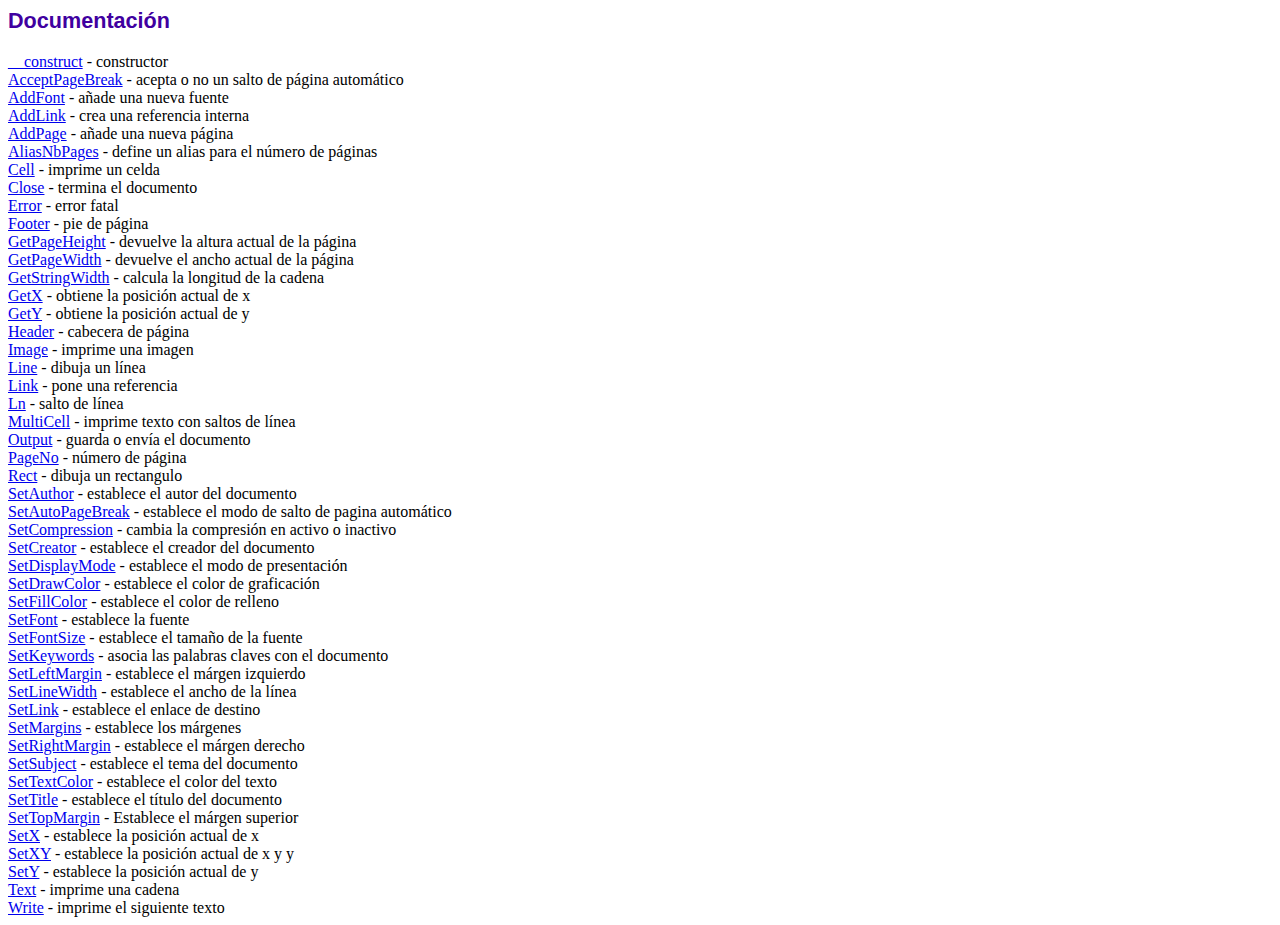
<file: Developer_Sergio_PedrazaGarcia/03-11-23_Dev_C_Gerontologico_V2/DevBackend/fpdf186/doc/index.htm>
<!DOCTYPE html PUBLIC "-//W3C//DTD HTML 4.01 Transitional//EN">
<html>
<head>
<meta http-equiv="Content-Type" content="text/html; charset=UTF-8">
<title>Documentación</title>
<link type="text/css" rel="stylesheet" href="../fpdf.css">
</head>
<body>
<h1>Documentación</h1>
<a href="__construct.htm">__construct</a> - constructor<br>
<a href="acceptpagebreak.htm">AcceptPageBreak</a> - acepta o no un salto de página automático<br>
<a href="addfont.htm">AddFont</a> - añade una nueva fuente<br>
<a href="addlink.htm">AddLink</a> - crea una referencia interna<br>
<a href="addpage.htm">AddPage</a> - añade una nueva página<br>
<a href="aliasnbpages.htm">AliasNbPages</a> - define un alias para el número de páginas<br>
<a href="cell.htm">Cell</a> - imprime un celda<br>
<a href="close.htm">Close</a> - termina el documento<br>
<a href="error.htm">Error</a> - error fatal<br>
<a href="footer.htm">Footer</a> - pie de página<br>
<a href="getpageheight.htm">GetPageHeight</a> - devuelve la altura actual de la página<br>
<a href="getpagewidth.htm">GetPageWidth</a> - devuelve el ancho actual de la página<br>
<a href="getstringwidth.htm">GetStringWidth</a> - calcula la longitud de la cadena<br>
<a href="getx.htm">GetX</a> - obtiene la posición actual de x<br>
<a href="gety.htm">GetY</a> - obtiene la posición actual de y<br>
<a href="header.htm">Header</a> - cabecera de página<br>
<a href="image.htm">Image</a> - imprime una imagen<br>
<a href="line.htm">Line</a> - dibuja un línea<br>
<a href="link.htm">Link</a> - pone una referencia<br>
<a href="ln.htm">Ln</a> - salto de línea<br>
<a href="multicell.htm">MultiCell</a> - imprime texto con saltos de línea<br>
<a href="output.htm">Output</a> - guarda o envía el documento<br>
<a href="pageno.htm">PageNo</a> - número de página<br>
<a href="rect.htm">Rect</a> - dibuja un rectangulo<br>
<a href="setauthor.htm">SetAuthor</a> - establece el autor del documento<br>
<a href="setautopagebreak.htm">SetAutoPageBreak</a> - establece el modo de salto de pagina automático<br>
<a href="setcompression.htm">SetCompression</a> - cambia la compresión en activo o inactivo<br>
<a href="setcreator.htm">SetCreator</a> - establece el creador del documento<br>
<a href="setdisplaymode.htm">SetDisplayMode</a> - establece el modo de presentación<br>
<a href="setdrawcolor.htm">SetDrawColor</a> - establece el color de graficación<br>
<a href="setfillcolor.htm">SetFillColor</a> - establece el color de relleno<br>
<a href="setfont.htm">SetFont</a> - establece la fuente<br>
<a href="setfontsize.htm">SetFontSize</a> - establece el tamaño de la fuente<br>
<a href="setkeywords.htm">SetKeywords</a> - asocia las palabras claves con el documento<br>
<a href="setleftmargin.htm">SetLeftMargin</a> - establece el márgen izquierdo<br>
<a href="setlinewidth.htm">SetLineWidth</a> - establece el ancho de la línea<br>
<a href="setlink.htm">SetLink</a> - establece el enlace de destino<br>
<a href="setmargins.htm">SetMargins</a> - establece los márgenes<br>
<a href="setrightmargin.htm">SetRightMargin</a> - establece el márgen derecho<br>
<a href="setsubject.htm">SetSubject</a> - establece el tema del documento<br>
<a href="settextcolor.htm">SetTextColor</a> - establece el color del texto<br>
<a href="settitle.htm">SetTitle</a> - establece el título del documento<br>
<a href="settopmargin.htm">SetTopMargin</a> - Establece el márgen superior<br>
<a href="setx.htm">SetX</a> - establece la posición actual de x<br>
<a href="setxy.htm">SetXY</a> - establece la posición actual de x y y<br>
<a href="sety.htm">SetY</a> - establece la posición actual de y<br>
<a href="text.htm">Text</a> - imprime una cadena<br>
<a href="write.htm">Write</a> - imprime el siguiente texto<br>
</body>
</html>
</file>
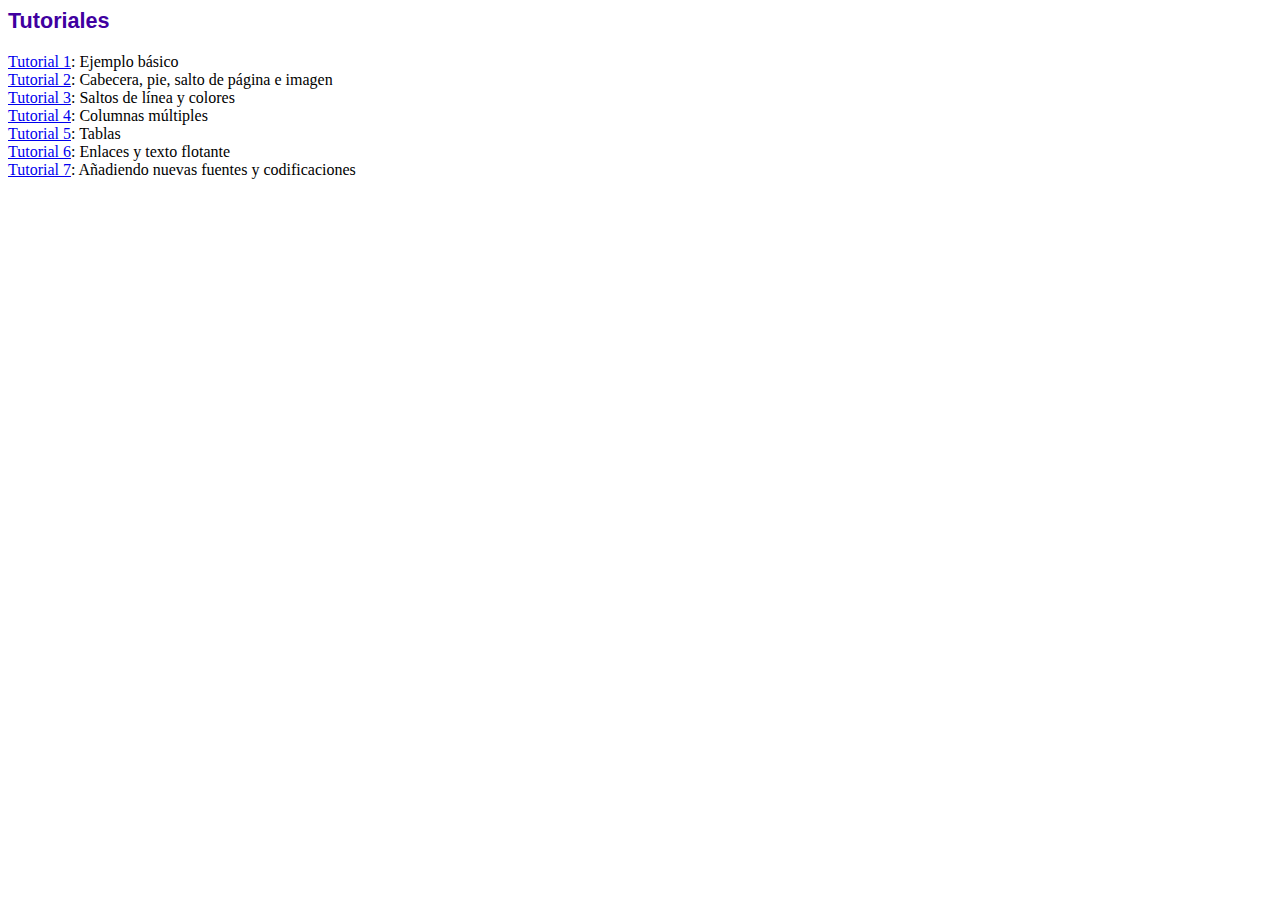
<file: Developer_Sergio_PedrazaGarcia/03-11-23_Dev_C_Gerontologico_V2/DevBackend/fpdf186/tutorial/index.htm>
<!DOCTYPE html PUBLIC "-//W3C//DTD HTML 4.01 Transitional//EN">
<html>
<head>
<meta http-equiv="Content-Type" content="text/html; charset=UTF-8">
<title>Tutoriales</title>
<link type="text/css" rel="stylesheet" href="../fpdf.css">
</head>
<body>
<h1>Tutoriales</h1>
<ul style="list-style-type:none; margin-left:0; padding-left:0">
<li><a href="tuto1.htm">Tutorial 1</a>: Ejemplo básico</li>
<li><a href="tuto2.htm">Tutorial 2</a>: Cabecera, pie, salto de página e imagen</li>
<li><a href="tuto3.htm">Tutorial 3</a>: Saltos de línea y colores</li>
<li><a href="tuto4.htm">Tutorial 4</a>: Columnas múltiples</li>
<li><a href="tuto5.htm">Tutorial 5</a>: Tablas</li>
<li><a href="tuto6.htm">Tutorial 6</a>: Enlaces y texto flotante</li>
<li><a href="tuto7.htm">Tutorial 7</a>: Añadiendo nuevas fuentes y codificaciones</li>
</ul>
</body>
</html>
</file>
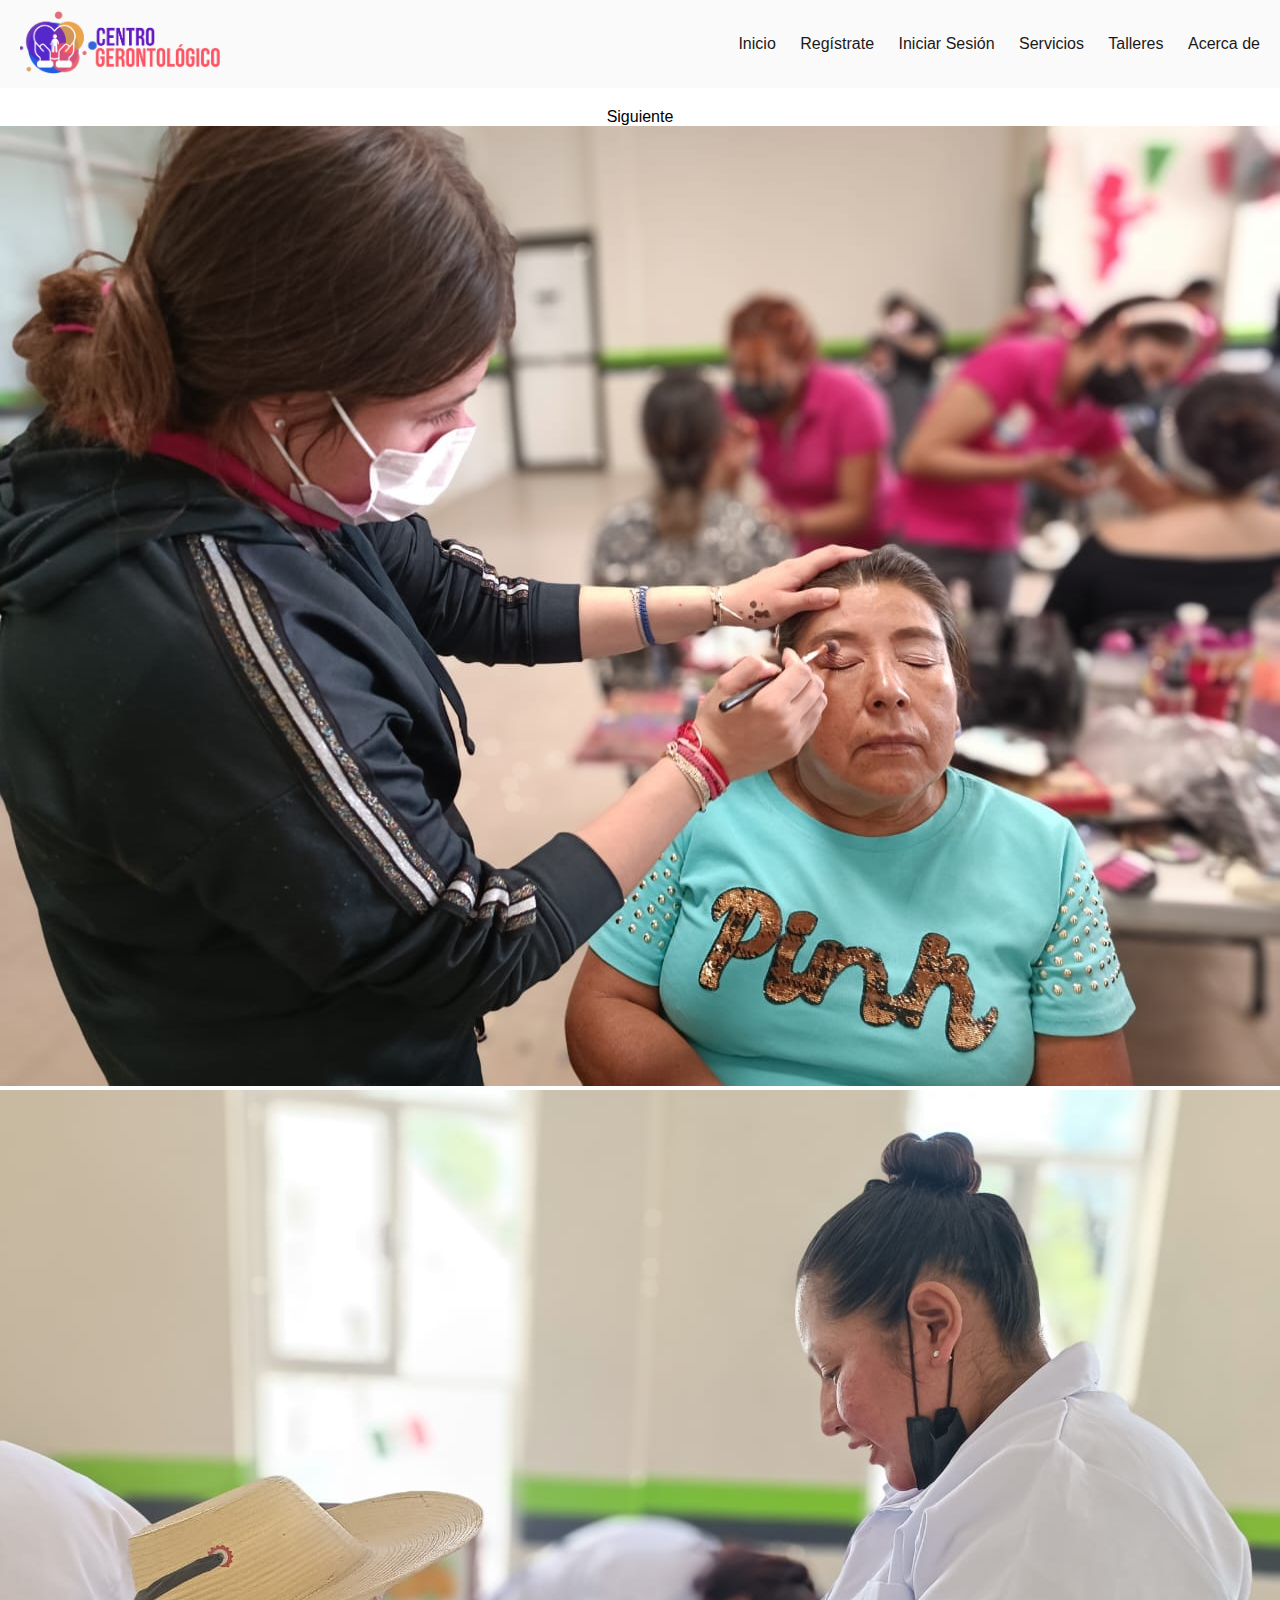
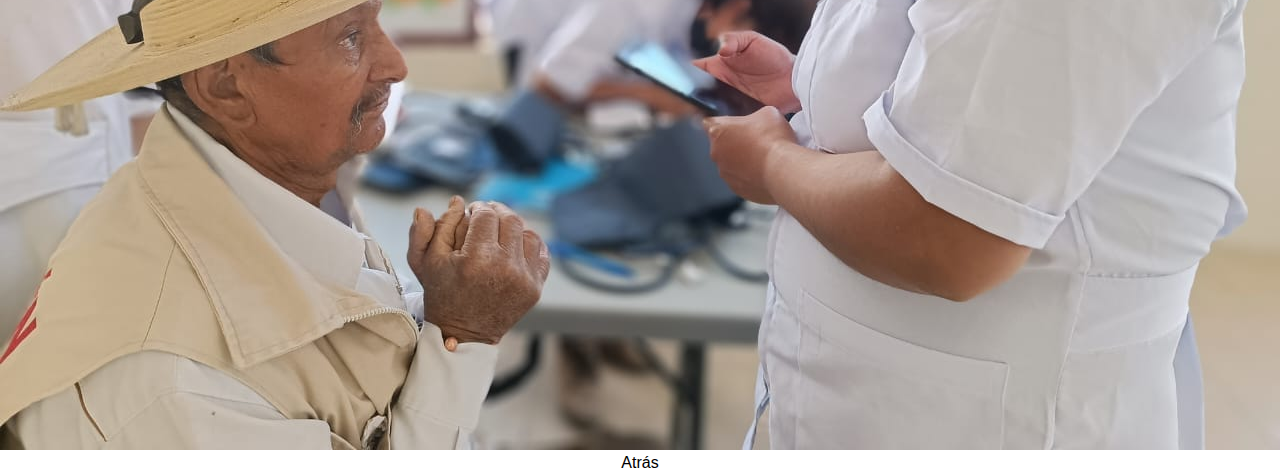
<file: C_Gerontologico/index1.html>
<!DOCTYPE html>
<html lang="en">
<head>
    <meta charset="UTF-8">
    <meta name="viewport" content="width=device-width, initial-scale=1.0">
    <link rel="stylesheet" href="CSS/index.css"> <!-- Asegúrate de que el archivo style.css existe y contiene tus estilos -->
    <title>Inicio</title>

</head>
<body>
    <header>
        <div class="logo">
            <img src="Imagenes/Logo.png" alt="Logo de tu sitio web">
        </div>
        <nav>
            <a href="#">Inicio</a>
            <a href="register.html">Regístrate</a>
            <a href="login.php">Iniciar Sesión</a>
            <a href="servicios.html">Servicios</a>
            <a href="talleres.html">Talleres</a>
            <a href="Acerca_de.html">Acerca de</a>
        </nav>
    </header>
    <div>
        <!-- Contenido de tu página -->
    </div>
    <div class="carrousel-slider">
        <span class="carousel-nav">Siguiente</span>
        <div>
            <img src="Imagenes/imagen1.jpg" alt="Imagen 1">
        </div>
        <div>
            <img src="Imagenes/imagen2.jpg" alt="Imagen 2">
        </div>
        <span class="carousel-nav">Atrás</span>
    </div>
</body>
</html>
</file>
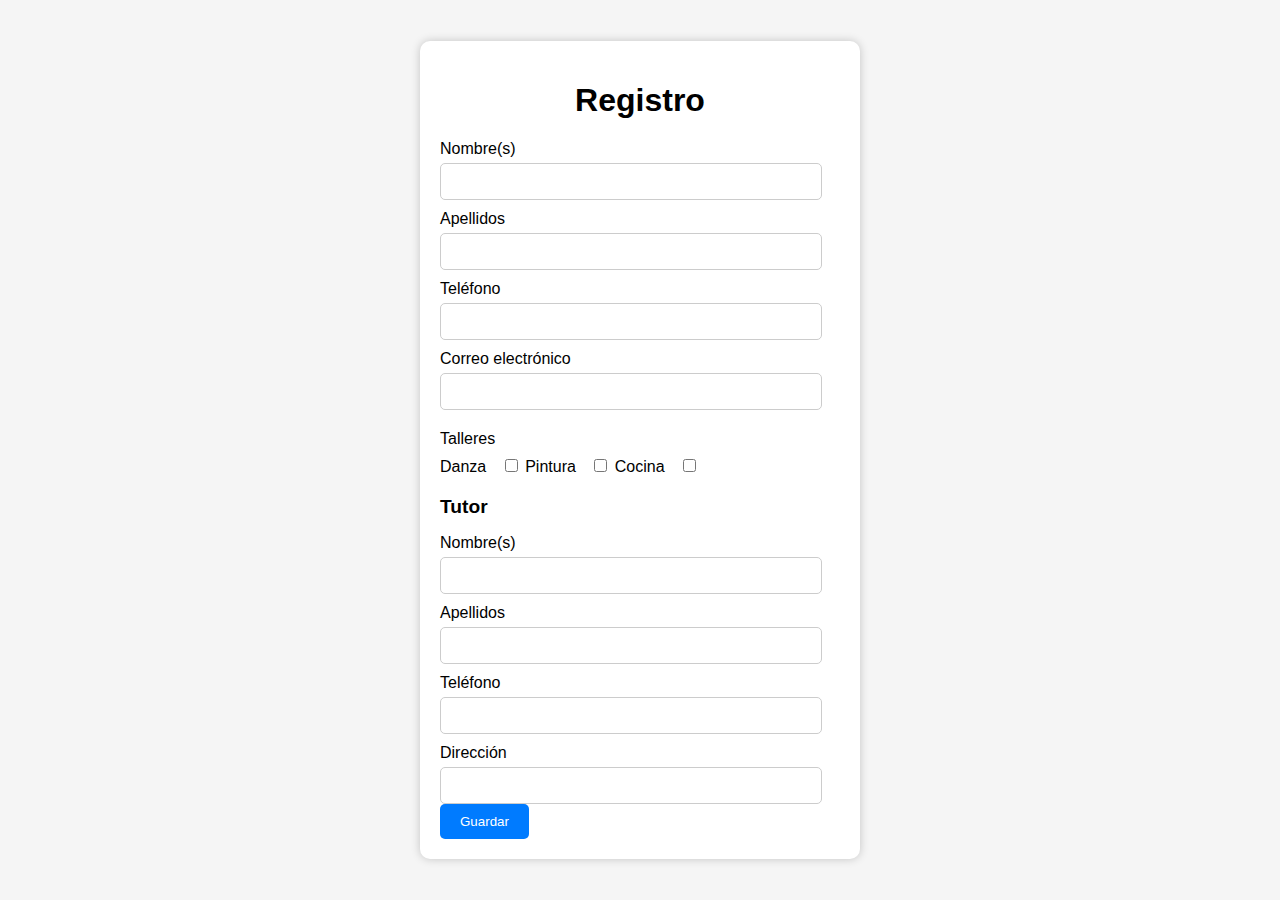
<file: C_Gerontologico/register.html>
<!DOCTYPE html>
<html lang="en">
<head>
    <meta charset="UTF-8">
    <meta name="viewport" content="width=device-width, initial-scale=1.0">
    <link rel="stylesheet" href="CSS/register.css"> 
    
    <title>Registro</title>
    <style>
    </style>
</head>
<body>
    <div class="form_div">
        <h1>Registro</h1>
        <form action="DevBackend/create_user.php" method="POST">
            <div>
                <label for="name">Nombre(s)</label>
                <input type="text" name="name" id="name" required>
            </div>
            <div>
                <label for="last_name">Apellidos</label>
                <input type="text" name="last_name" id="last_name" required>
            </div>
            <div>
                <label for="number_phone">Teléfono</label>
                <input type="tel" name="number_phone" id="number_phone" required>
            </div>
            <div>
                <label for="email">Correo electrónico</label>
                <input type="email" name="email" id="email" required>
            </div>
            <div class="Talleres">
                <div>Talleres</div>
                <label for="Danza">Danza</label>
                <input type="checkbox" name="Danza" value="1" id="Danza">
                <label for="Pintura">Pintura</label>
                <input type="checkbox" name="Pintura" value="1" id="Pintura">
                <label for="Cocina">Cocina</label>
                <input type="checkbox" name="Cocina" value="1" id="Cocina">
            </div>
            <h2>Tutor</h2>
            <div>
                <label for="tutor_name">Nombre(s)</label>
                <input type="text" name="tutor_name" id="tutor_name">
            </div>
            <div>
                <label for="tutor_last_name">Apellidos</label>
                <input type="text" name="tutor_last_name" id="tutor_last_name">
            </div>
            <div>
                <label for="tutor_number_phone">Teléfono</label>
                <input type="number" name="tutor_number_phone" id="tutor_number_phone">
            </div>
            <div>
                <label for="tutor_direccion">Dirección</label>
                <input type="text" name="tutor_direccion" id="tutor_direccion">
            </div>
            <div>
                <input type="submit" value="Guardar">
            </div>
        </form>
    </div>
</body>
</html>
</file>
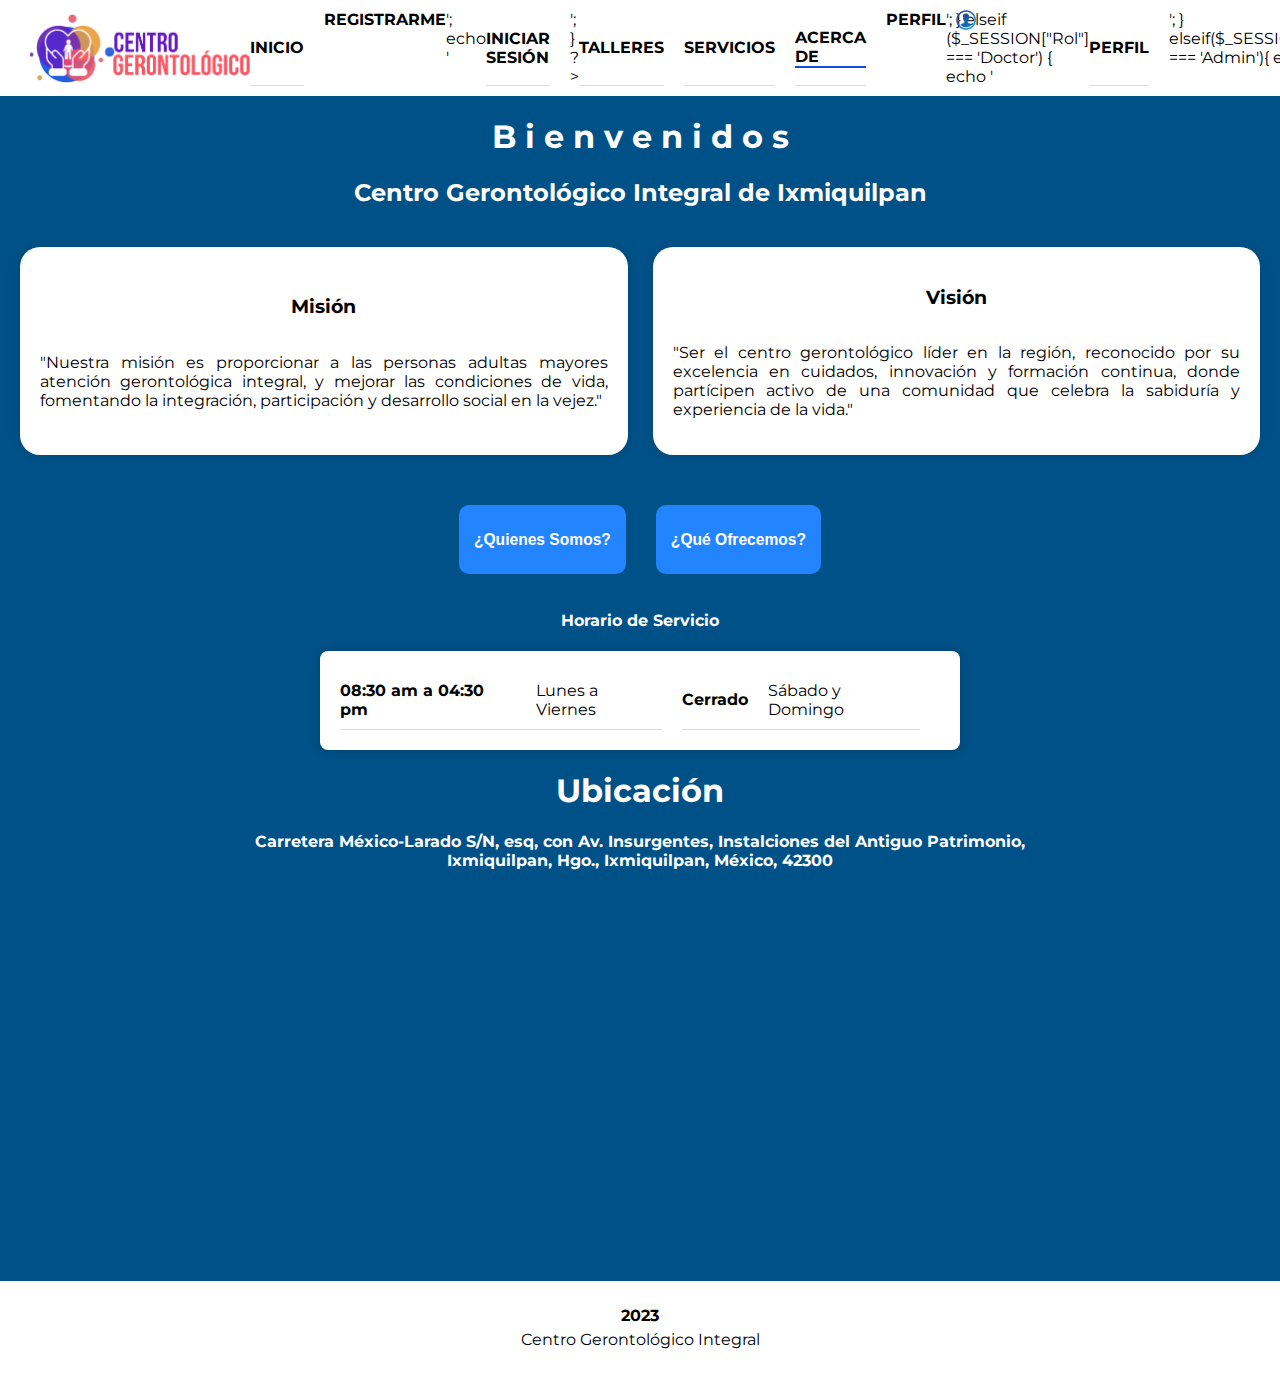
<file: Developer_Sergio_PedrazaGarcia/03-11-23_Dev_C_Gerontologico_V2/Acerca_de.html>
<!DOCTYPE html>
<html lang="en">
<head>
    <meta charset="UTF-8">
    <meta name="viewport" content="width=device-width, initial-scale=1.0">
    <link rel="stylesheet" href="CSS/acercade.css">
    <link rel=" icon" type="image/ico" href="iconos/LogoIcon.png"/>
    <link rel="preconnect" href="https://fonts.googleapis.com">
    <link rel="preconnect" href="https://fonts.gstatic.com" crossorigin>
    <link href="https://fonts.googleapis.com/css2?family=Chela+One&family=Montserrat:wght@500&family=Quicksand&family=Roboto:wght@100&display=swap" rel="stylesheet">
    <title>Acerca de</title>
</head>
<body>
    <div class="filtroMenu"></div>
    <div id="barra_de_navegacion" class="pagina-actual"></div>
    <script src="js/navegacion.js"></script>

    <!-- Contenedor del acerca -->
    <center>
        <h1>B i e n v e n i d o s</h1>
        <h2>Centro Gerontológico Integral de Ixmiquilpan</h2>
    </center>
   

 <!--Contenido de Mision y Vision-->
 <div class="grid-container">
    <div class="mision">
        <h3>Misión</h3>
        
         <p style="text-align: justify;">"Nuestra misión es proporcionar a las personas adultas mayores atención gerontológica integral, 
            y mejorar las condiciones de vida, fomentando la integración, participación y desarrollo social en la vejez."</p>
    </div>
    
    <div class="vision">
        <h3>Visión</h3>
        <p style="text-align: justify;"> "Ser el centro gerontológico líder en la región, reconocido por su excelencia en cuidados, 
            innovación y formación continua, donde partícipen activo de una comunidad que celebra la sabiduría y experiencia de la vida."</p>
    </div>
</div>
<!--Mas informacion-->
<div class="contenedor">
    <button id="boton1"><h3>¿Quienes Somos?</h3></button>
    <button id="boton2"><h3>¿Qué Ofrecemos?</h3></button>
  </div>
  <div id="info1" class="info">
    <center><h3>¿Quienes Somos?</h3></center>
    <p style="text-align: justify;">En el Centro Gerontológico Integral, somos más que una simple institución, somos una familia comprometida con el bienestar, salud y felicidad de nuestros adultos mayores. 
        Fundados con el propósito de brindar una atención integral, nuestro centro se ha posicionado como líder en el cuidado y apoyo de la tercera edad. <br> <br>
        Con un equipo multidisciplinario de profesionales altamente capacitados, nos dedicamos a abordar cada aspecto de la vida del adulto mayor, desde su salud física y mental hasta su bienestar emocional y social. <br> <br>
        Creemos firmemente en la importancia de un envejecimiento digno y activo, y por ello, diseñamos programas y actividades que fomenten la autonomía, la integración y la autoestima de nuestros residentes. <br> <br>
        Además, entendemos que cada individuo es único. Por esta razón, nos esforzamos por conocer a fondo a cada uno de nuestros residentes, permitiendo que cada plan de cuidado sea personalizado, adaptándose a sus necesidades, gustos y preferencias. <br> <br>
        La confianza y el amor son pilares fundamentales en nuestra filosofía. Nos enorgullecemos de ser una extensión del hogar para muchos, y trabajamos día a día para mantener un ambiente seguro, cálido y estimulante para todos los que forman parte de nuestra gran familia gerontológica. <br> <br>
        Porque en el Centro Gerontológico Integral, no solo cuidamos de nuestros adultos mayores, y los celebramos Juntos. Tú y Yo Hacemos la Diferencia.
     </p>
  </div>
  <div id="info2" class="info">
    <center><h3>¿Que Ofrecemos?</h3></center>
    
    <p style="text-align: justify;">En nuestro Centro Gerontológico Integral, comprendemos la importancia de brindar atención integral a nuestros adultos mayores, favoreciendo su bienestar tanto físico como emocional. 
        Es por ello que ofrecemos una variedad de servicios y actividades diseñadas específicamente para satisfacer sus necesidades y potenciar su calidad de vida. 
        A continuación, te presentamos lo que nuestro centro tiene para ofrecer:<br>
<h3> Servicio Psicológico:</h3> Entendemos que la salud mental es fundamental para el bienestar general. Por ello, contamos con un equipo de profesionales capacitados para brindar apoyo psicológico, promoviendo la salud emocional y ayudando a enfrentar los retos propios de esta etapa de la vida. <br>

<h3> Servicio Médico:</h3> La salud física es primordial. Nuestro equipo médico está aquí para garantizar una atención de primer nivel, realizando chequeos regulares, atendiendo enfermedades y asegurando que cada residente reciba el cuidado necesario para mantenerse saludable. <br>

<h3> Terapia Física:</h3> Sabemos que mantenerse activo es esencial. Nuestros terapeutas físicos están dedicados a ayudar a los residentes a mejorar su movilidad, fuerza y ​​equilibrio, mediante ejercicios y técnicas adaptadas a sus necesidades.
    </p>
    <p style="text-align: justify;">
        Además de estos servicios especializados, entendemos que la recreación y el desarrollo personal son esenciales para el bienestar. Por eso, también ofrecemos talleres que no solo son entretenidos, sino que también fomentan la creatividad y la socialización: <br>

<h3>Taller de Pintura:</h3> Donde pueden descubrir o redescubrir su amor por el arte, expresándose a través de los colores y las formas. <br>

<h3>Taller de Cocina:</h3> Una excelente oportunidad para aprender nuevas recetas, revivir las tradicionales y disfrutar del placer de cocinar en compañía. <br>

<h3>Taller de Danza:</h3>Taller de Danza: Perfecto para mover el cuerpo al ritmo de la música, mejorar la coordinación y, sobre todo, ¡divertirse! <br>

Te invitamos a ser parte de nuestro Centro Gerontológico Integral, donde cada día es una oportunidad para crecer, aprender y disfrutar de la vida en un ambiente cálido y amigable. ¡Esperamos contar con tu presencia!
    </p>
  </div>
  <!--Horario de Servicio-->
  <center><h4>Horario de Servicio</h4></center>
  <div class="horario">
    
    <ul>
        <li>
            <span class="hora">08:30 am a 04:30 pm</span>
            <span class="actividad">Lunes a Viernes</span>
        </li>
        <li>
            <span class="hora">Cerrado</span>
            <span class="actividad">Sábado y Domingo</span>
        </li>
    </ul>
    <ul></ul>
</div>

<!--Apartado de Ubicacion-->
<center><h1>Ubicación</h1></center>
<center><h4>Carretera México-Larado S/N, esq, con Av. Insurgentes, Instalciones del Antiguo Patrimonio, <br>
     Ixmiquilpan, Hgo., Ixmiquilpan, México, 42300</h4></center>

<div class="iframe-container">
    
    <iframe src="https://www.google.com/maps/embed?pb=!1m17!1m12!1m3!1d3143.0119372381337!2d-99.22392051679978!3d20.47783325494379!2m3!1f0!2f0!3f0!3m2!1i1024!2i768!4f13.1!3m2!1m1!2zMjDCsDI4JzQwLjUiTiA5OcKwMTMnMTYuNSJX!5e0!3m2!1ses!2smx!4v1697680427802!5m2!1ses!2smx"  style="border:0;" allowfullscreen="" loading="lazy" referrerpolicy="no-referrer-when-downgrade"></iframe>
</div>
    
    

    <!--Pie de Pagina-->
    <footer>
        <p><b>2023</b></p>
        <p>Centro Gerontológico Integral</p>
    </footer>

    <script src="js/navegacion.js"></script>
    <script src="js/acercade.js"></script>
</body>
</html>
</file>
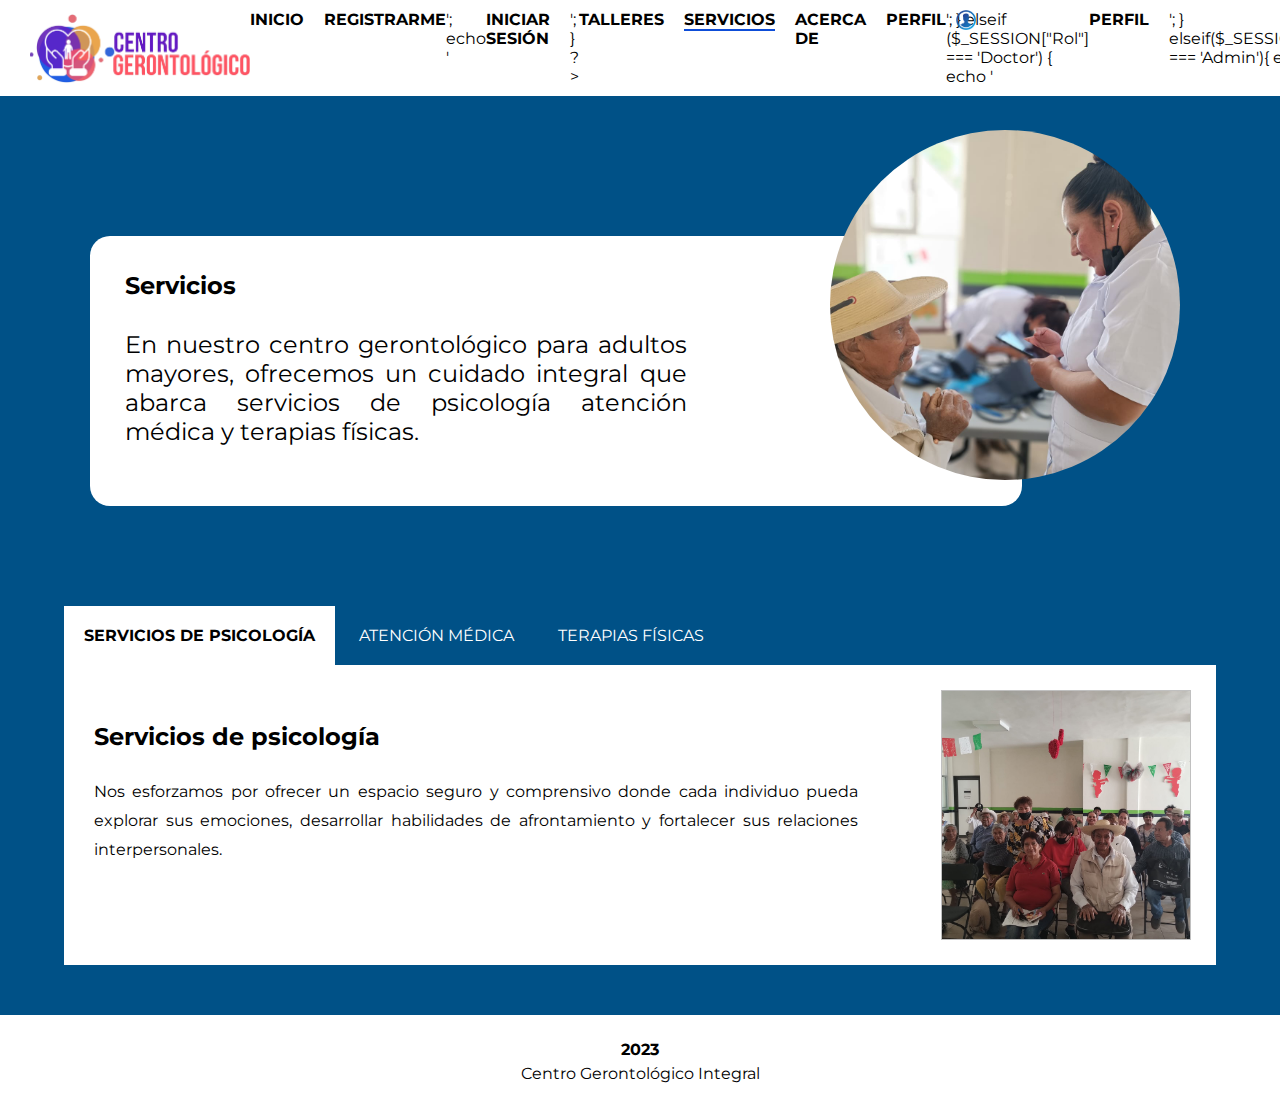
<file: Developer_Sergio_PedrazaGarcia/03-11-23_Dev_C_Gerontologico_V2/servicios.html>
<!DOCTYPE html>
<html lang="es">
<head>
    <meta charset="UTF-8">
    <meta name="viewport" content="width=device-width, initial-scale=1.0">
    <link rel="stylesheet" href="CSS/servicios.css">
    <link rel=" icon" type="image/ico" href="iconos/LogoIcon.png"/>
    <title>Servicios</title>
</head>
<body>
    <div class="filtroMenu"></div>
    <div id="barra_de_navegacion" class="pagina-actual"></div>

    <div class="ball"></div>
    <div class="con">
        <h2 class="h2">Servicios</h2>
        <p class="p">En nuestro centro gerontológico para adultos mayores, ofrecemos 
            un cuidado integral que abarca servicios de psicología atención 
            médica y terapias físicas.</p>
    </div>

    <div class="espacio"></div>

    <div class="container">
        <div class="lbl-menu">
            <label for="radio1" class="active">SERVICIOS DE PSICOLOGÍA</label>
            <label for="radio2">ATENCIÓN MÉDICA</label>
            <label for="radio3">TERAPIAS FÍSICAS</label>
        </div>
        
        <div class="content">
        
            <input type="radio" name="radio" id="radio1" checked>
            <div class="tab1 gg">
                <h2>​Servicios de psicología</h2>
                <p>Nos esforzamos por ofrecer un espacio seguro y comprensivo donde cada 
                    individuo pueda explorar sus emociones, desarrollar habilidades 
                    de afrontamiento y fortalecer sus relaciones interpersonales. </p>
                <img class="imagen img1"></img>
            </div>
            
            <input type="radio" name="radio" id="radio2">
            <div class="tab2 gg">
                <h2>Atención médica</h2>
                <p>Nuestros servicios médicos, respaldados por profesionales, garantizan una atención de calidad y personalizada. 
                    Desde chequeos regulares hasta cuidados especializados, nos esforzamos 
                    por mantener la salud óptima.</p>
                    <img class="imagen img2"></img>
            </div>
            
            <input type="radio" name="radio" id="radio3">
            <div class="tab3 gg">
                <h2>​Terapias físicas</h2>
                <p>Ofrecemos terapias físicas diseñadas para potenciar la movilidad y 
                    mejorar la calidad de vida. Guiados por terapeutas expertos, 
                    cada sesión se adapta a las necesidades individuales, fomentando 
                    la vitalidad y la autonomía.</p>
                <img class="imagen img3"></img>
                
            </div>
        </div>
    </div>

    <div class="container2">
        <div class="psi">
            <h2>​Servicios de psicología</h2>
            <p>Nos esforzamos por ofrecer un espacio seguro y comprensivo donde cada 
                individuo pueda explorar sus emociones, desarrollar habilidades 
                de afrontamiento y fortalecer sus relaciones interpersonales. 
            </p>
        </div>
        <div class="med">
            <h2>Atención médica</h2>
            <p>Nuestros servicios médicos, respaldados por profesionales, garantizan una atención de calidad y personalizada. 
                Desde chequeos regulares hasta cuidados especializados, nos esforzamos 
                por mantener la salud óptima.
            </p>
        </div>
        <div class="fis">
            <h2>​Terapias físicas</h2>
            <p>Ofrecemos terapias físicas diseñadas para potenciar la movilidad y 
                mejorar la calidad de vida. Guiados por terapeutas expertos, 
                cada sesión se adapta a las necesidades individuales, fomentando 
                la vitalidad y la autonomía.
            </p>
        </div>
    </div>
    <div class="espacio2"></div>
    <footer>
        <p><b>2023</b></p>
        <p>Centro Gerontológico Integral</p>
    </footer>
    <script src="js/pes.js"></script>
    <script src="js/navegacion.js"></script>
</body>
</html>
</file>
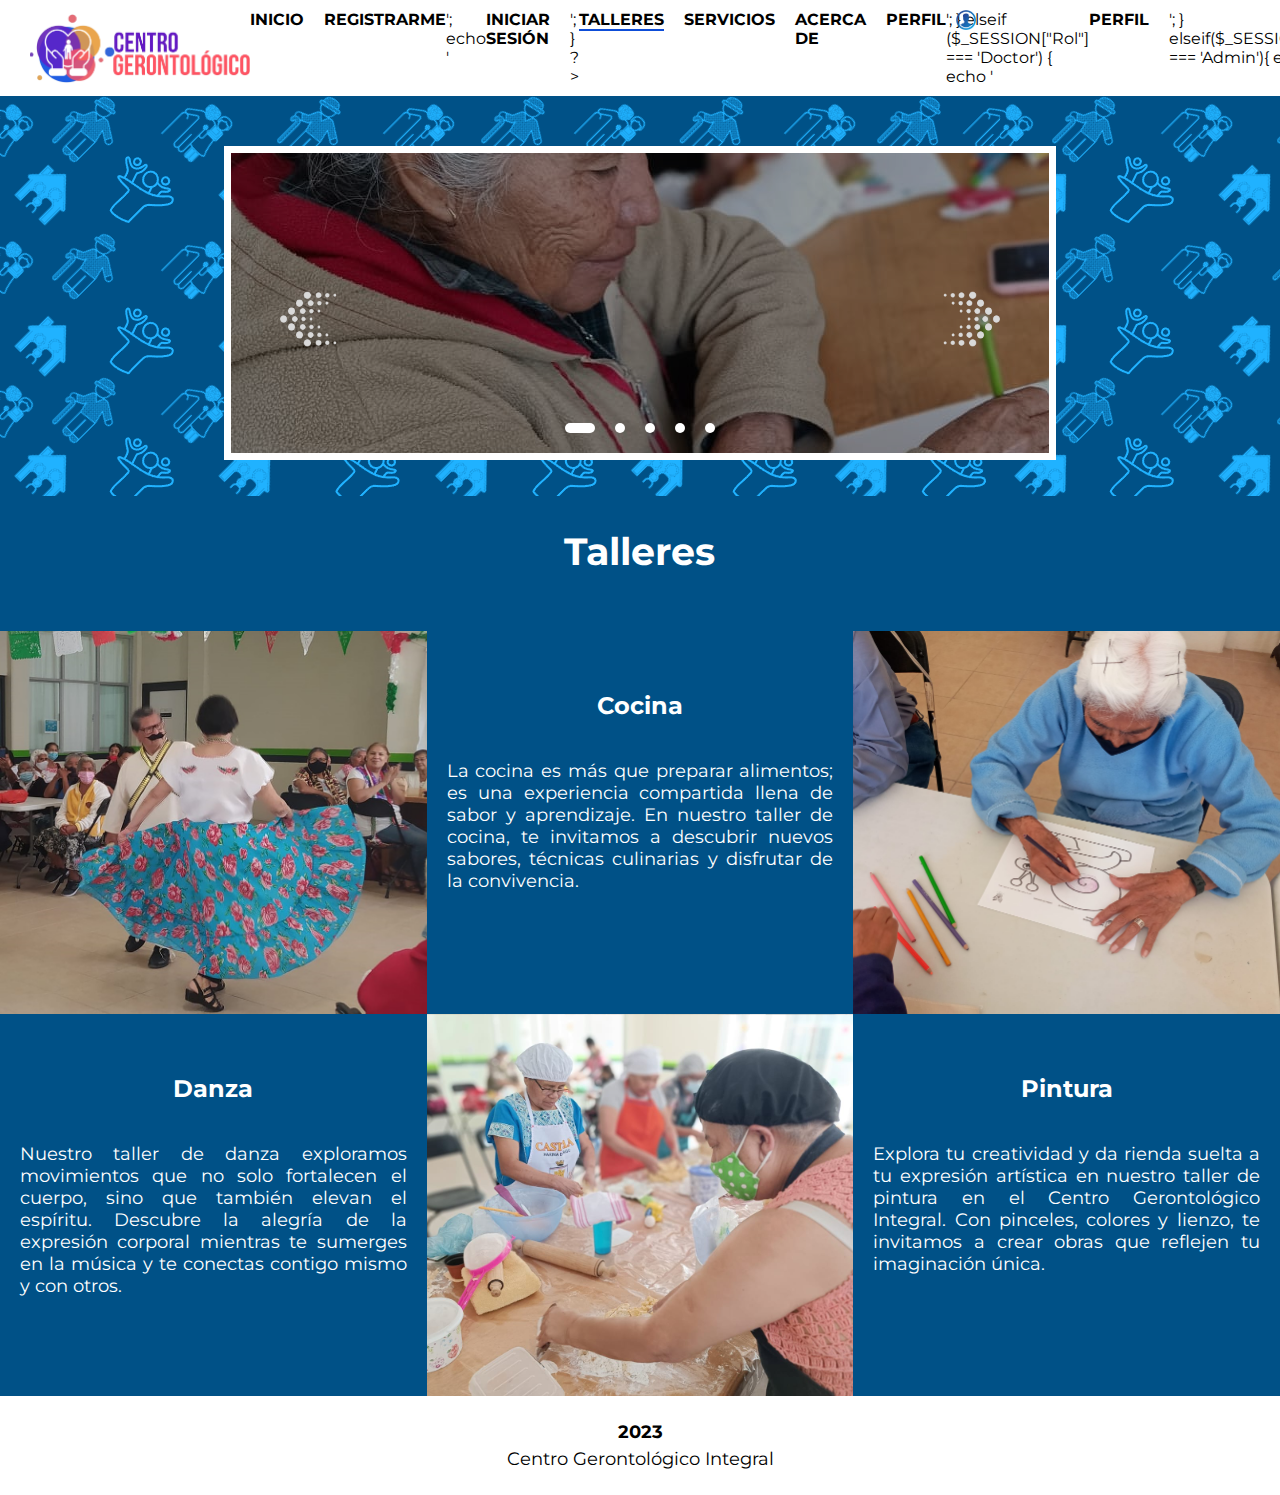
<file: Developer_Sergio_PedrazaGarcia/03-11-23_Dev_C_Gerontologico_V2/talleres.html>
<!DOCTYPE html>
<html lang="es">
<head>
    <meta charset="UTF-8">
    <meta name="viewport" content="width=device-width, initial-scale=1.0">
    <link rel="stylesheet" href="CSS/talleres.css">
    <link rel=" icon" type="image/ico" href="iconos/LogoIcon.png"/>
    <title>Talleres</title>
</head>
<body>
    <div class="filtroMenu"></div>
    <div id="barra_de_navegacion" class="pagina-actual"></div>


    <script src="js/navegacion.js"></script>

    <style>
        .slider-container{
            width: 65%;
            margin: 0px auto;
        }
        .item {
            height: 300px;
        }
        .slider{
            top: 50px;
            height: 300px;
            border: 7px solid #fff;
        }
        .icon1 {
        max-width: 60px;
        height: auto;
    }

    @media (max-width: 600px){
        .slider-container{
            width: 100%;
        }
    }

    </style>

    <div class="container1">
        <div class="slider-container">
            <div class="slider">
                <div class="list">
                    <div class="item">
                        <img src="img/c1.jpg" alt="">
                    </div>
                    <div class="item">
                        <img src="img/c2.jpg" alt="">
                    </div>
                    <div class="item">
                        <img src="img/c3.jpg" alt="">
                    </div>
                    <div class="item">
                        <img src="img/c4.jpg" alt="">
                    </div>
                    <div class="item">
                        <img src="img/c5.jpg" alt="">
                    </div>
                </div>
                <div class="buttons">
                    <button id="prev"><img class="icon1" src="iconos/izquierda.png" alt=""></button>
                    <button id="next"><img class="icon1" src="iconos/derecha.png" alt=""></button>
                </div>
                <ul class="dots">
                    <li class="active"></li>
                    <li></li>
                    <li></li>
                    <li></li>
                    <li></li>
                </ul>
            </div>
        </div>
        <script src="js/inicio.js"></script>
    </div>

    <div class="grid">
        <h2 id="grid_0">Talleres</h2>
        <div id="grid_1"></div>
        <div id="grid_2">
            <h1>Cocina</h1>
            <p>La cocina es más que preparar alimentos; es una experiencia compartida 
            llena de sabor y aprendizaje. En nuestro taller de cocina, te invitamos 
            a descubrir nuevos sabores, técnicas culinarias y disfrutar de la convivencia. </p>
        </div>
        <div id="grid_3"></div>
        <div id="grid_4">
            <h1>Danza</h1>
            <p>Nuestro taller de danza exploramos 
                movimientos que no solo fortalecen el cuerpo, sino que también elevan el espíritu. 
                Descubre la alegría de la expresión corporal mientras te sumerges en la música y 
                te conectas contigo mismo y con otros. </p>
        </div>
        <div id="grid_5"></div>
        <div id="grid_6">
            <h1>Pintura</h1>
            <p>Explora tu creatividad y da rienda suelta a tu expresión artística en nuestro taller 
                de pintura en el Centro Gerontológico Integral. Con pinceles, colores y lienzo, 
                te invitamos a crear obras que reflejen tu imaginación única.</p>
        </div>
    </div>

    <div class="grid-movil">
        <h2 id="grid_0">Talleres</h2>
        <div id="grid_1"></div>
        <div id="grid_2">
            <h1>Cocina</h1>
            <p>La cocina es más que preparar alimentos; es una experiencia compartida 
            llena de sabor y aprendizaje. En nuestro taller de cocina, te invitamos 
            a descubrir nuevos sabores, técnicas culinarias y disfrutar de la camaradería. </p>
        </div>
        <div id="grid_3"></div>
        <div id="grid_4">
            <h1>Danza</h1>
            <p>Nuestro taller de danza exploramos 
                movimientos que no solo fortalecen el cuerpo, sino que también elevan el espíritu. 
                Descubre la alegría de la expresión corporal mientras te sumerges en la música y 
                te conectas contigo mismo y con otros. </p>
        </div>
        <div id="grid_5"></div>
        <div id="grid_6">
            <h1>Pintura</h1>
            <p>Explora tu creatividad y da rienda suelta a tu expresión artística en nuestro taller 
                de pintura en el Centro Gerontológico Integral. Con pinceles, colores y lienzo, 
                te invitamos a crear obras que reflejen tu imaginación única.</p>
        </div>
    </div>

    <footer>
        <p><b>2023</b></p>
        <p>Centro Gerontológico Integral</p>
    </footer>
</body>
</html>
</file>
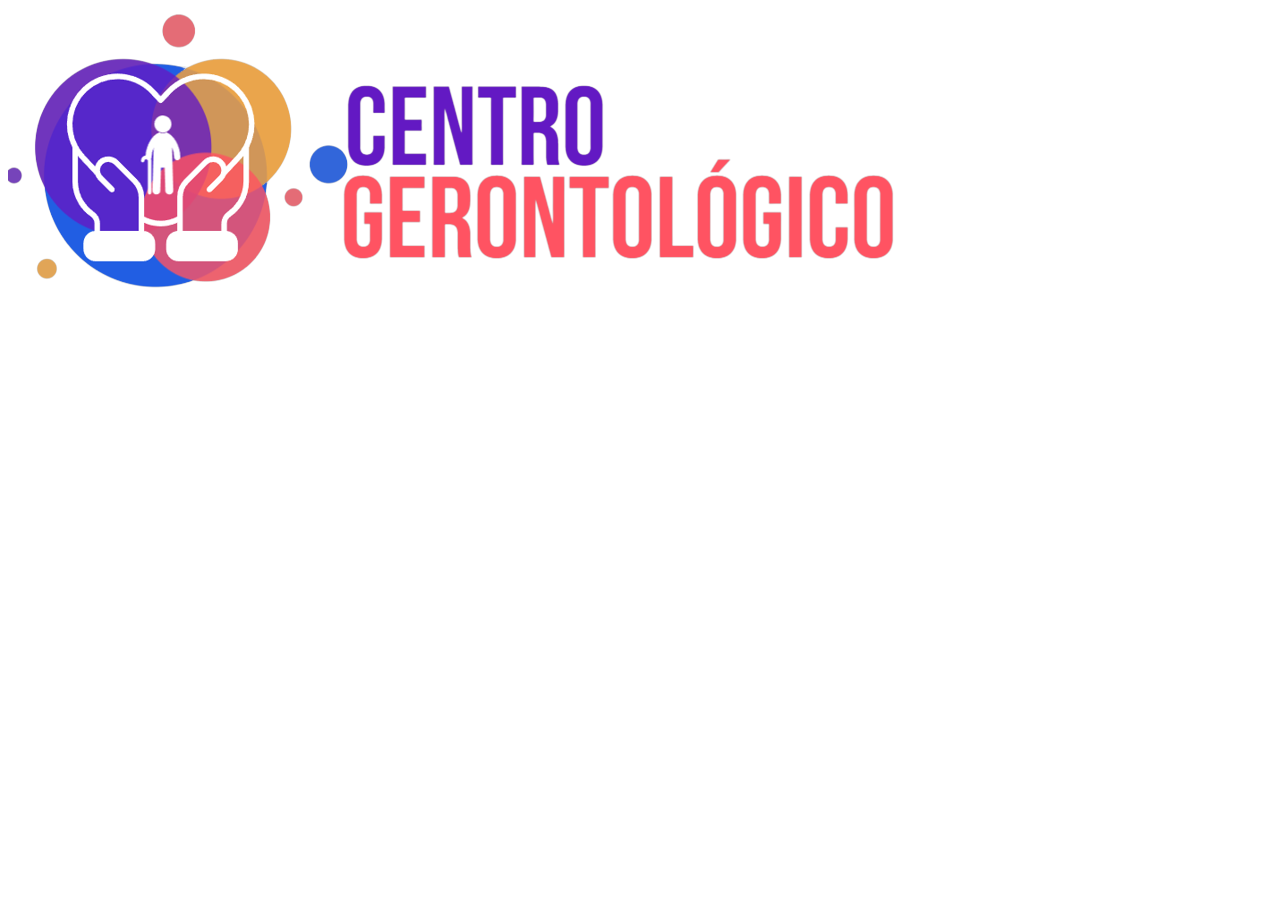
<file: Developer_Sergio_PedrazaGarcia/03-11-23_Dev_C_Gerontologico_V2/DevBackend/uno.html>
<!DOCTYPE html>
<html lang="en">
<head>
    <meta charset="UTF-8">
    <meta name="viewport" content="width=device-width, initial-scale=1.0">
    <title>Document</title>
</head>
<body>
    <img src="../img/logo.png" alt="">
</body>
</html>
</file>
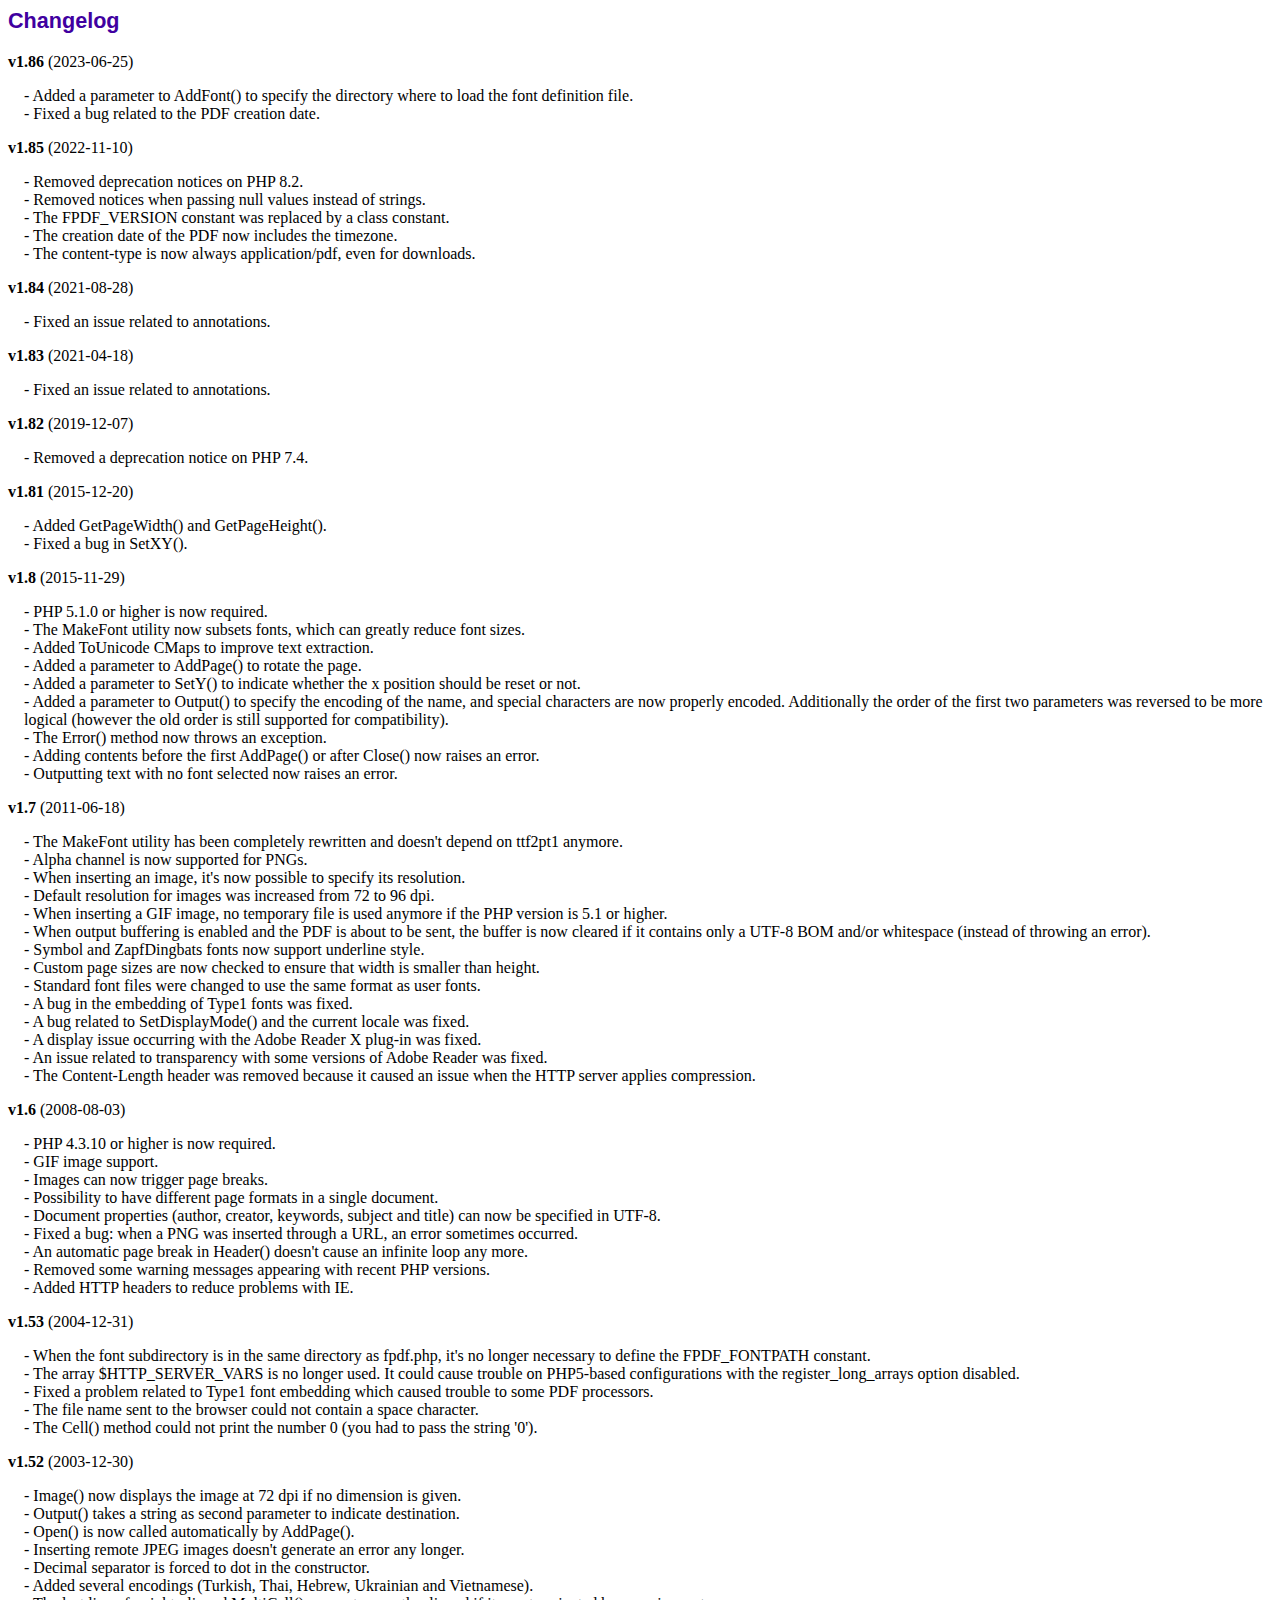
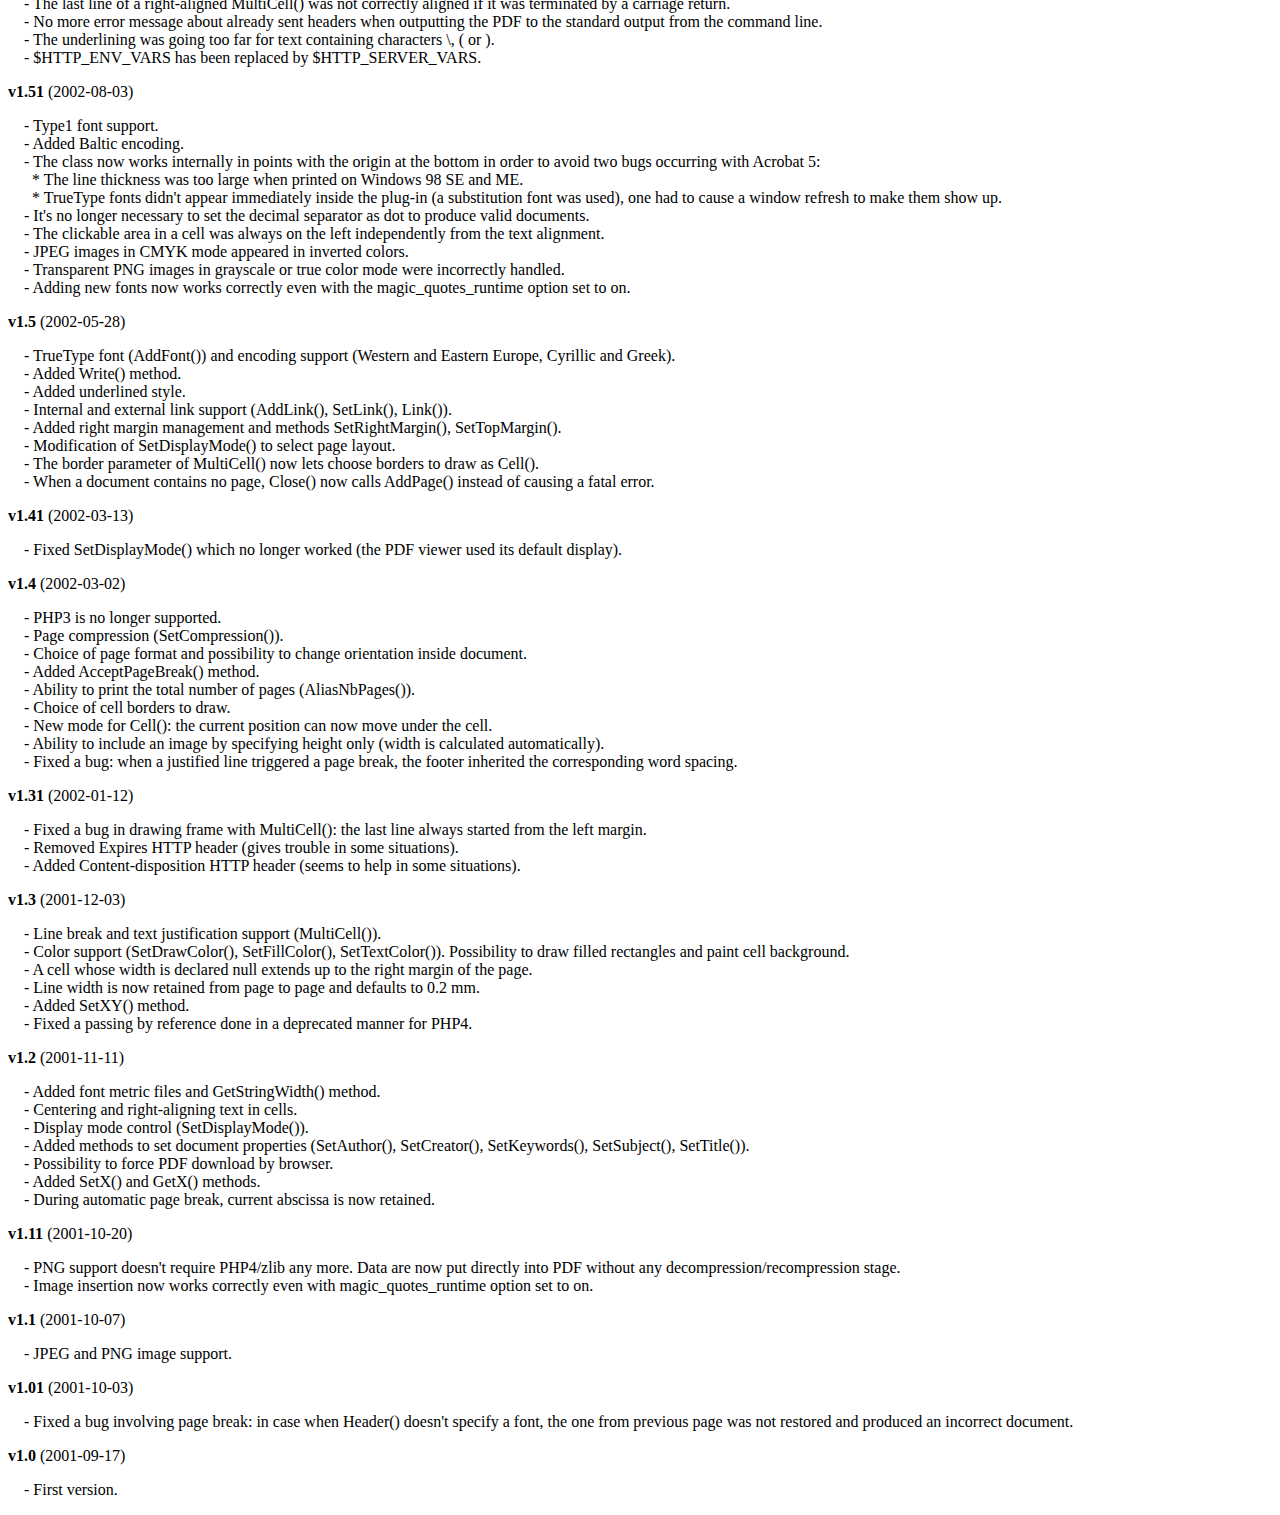
<file: Developer_Sergio_PedrazaGarcia/03-11-23_Dev_C_Gerontologico_V2/DevBackend/fpdf186/changelog.htm>
<!DOCTYPE html PUBLIC "-//W3C//DTD HTML 4.01 Transitional//EN">
<html>
<head>
<meta http-equiv="Content-Type" content="text/html; charset=UTF-8">
<title>Changelog</title>
<link type="text/css" rel="stylesheet" href="fpdf.css">
<style type="text/css">
dd {margin:1em 0 1em 1em}
</style>
</head>
<body>
<h1>Changelog</h1>
<dl>
<dt><strong>v1.86</strong> (2023-06-25)</dt>
<dd>
- Added a parameter to AddFont() to specify the directory where to load the font definition file.<br>
- Fixed a bug related to the PDF creation date.<br>
</dd>
<dt><strong>v1.85</strong> (2022-11-10)</dt>
<dd>
- Removed deprecation notices on PHP 8.2.<br>
- Removed notices when passing null values instead of strings.<br>
- The FPDF_VERSION constant was replaced by a class constant.<br>
- The creation date of the PDF now includes the timezone.<br>
- The content-type is now always application/pdf, even for downloads.<br>
</dd>
<dt><strong>v1.84</strong> (2021-08-28)</dt>
<dd>
- Fixed an issue related to annotations.<br>
</dd>
<dt><strong>v1.83</strong> (2021-04-18)</dt>
<dd>
- Fixed an issue related to annotations.<br>
</dd>
<dt><strong>v1.82</strong> (2019-12-07)</dt>
<dd>
- Removed a deprecation notice on PHP 7.4.<br>
</dd>
<dt><strong>v1.81</strong> (2015-12-20)</dt>
<dd>
- Added GetPageWidth() and GetPageHeight().<br>
- Fixed a bug in SetXY().<br>
</dd>
<dt><strong>v1.8</strong> (2015-11-29)</dt>
<dd>
- PHP 5.1.0 or higher is now required.<br>
- The MakeFont utility now subsets fonts, which can greatly reduce font sizes.<br>
- Added ToUnicode CMaps to improve text extraction.<br>
- Added a parameter to AddPage() to rotate the page.<br>
- Added a parameter to SetY() to indicate whether the x position should be reset or not.<br>
- Added a parameter to Output() to specify the encoding of the name, and special characters are now properly encoded. Additionally the order of the first two parameters was reversed to be more logical (however the old order is still supported for compatibility).<br>
- The Error() method now throws an exception.<br>
- Adding contents before the first AddPage() or after Close() now raises an error.<br>
- Outputting text with no font selected now raises an error.<br>
</dd>
<dt><strong>v1.7</strong> (2011-06-18)</dt>
<dd>
- The MakeFont utility has been completely rewritten and doesn't depend on ttf2pt1 anymore.<br>
- Alpha channel is now supported for PNGs.<br>
- When inserting an image, it's now possible to specify its resolution.<br>
- Default resolution for images was increased from 72 to 96 dpi.<br>
- When inserting a GIF image, no temporary file is used anymore if the PHP version is 5.1 or higher.<br>
- When output buffering is enabled and the PDF is about to be sent, the buffer is now cleared if it contains only a UTF-8 BOM and/or whitespace (instead of throwing an error).<br>
- Symbol and ZapfDingbats fonts now support underline style.<br>
- Custom page sizes are now checked to ensure that width is smaller than height.<br>
- Standard font files were changed to use the same format as user fonts.<br>
- A bug in the embedding of Type1 fonts was fixed.<br>
- A bug related to SetDisplayMode() and the current locale was fixed.<br>
- A display issue occurring with the Adobe Reader X plug-in was fixed.<br>
- An issue related to transparency with some versions of Adobe Reader was fixed.<br>
- The Content-Length header was removed because it caused an issue when the HTTP server applies compression.<br>
</dd>
<dt><strong>v1.6</strong> (2008-08-03)</dt>
<dd>
- PHP 4.3.10 or higher is now required.<br>
- GIF image support.<br>
- Images can now trigger page breaks.<br>
- Possibility to have different page formats in a single document.<br>
- Document properties (author, creator, keywords, subject and title) can now be specified in UTF-8.<br>
- Fixed a bug: when a PNG was inserted through a URL, an error sometimes occurred.<br>
- An automatic page break in Header() doesn't cause an infinite loop any more.<br>
- Removed some warning messages appearing with recent PHP versions.<br>
- Added HTTP headers to reduce problems with IE.<br>
</dd>
<dt><strong>v1.53</strong> (2004-12-31)</dt>
<dd>
- When the font subdirectory is in the same directory as fpdf.php, it's no longer necessary to define the FPDF_FONTPATH constant.<br>
- The array $HTTP_SERVER_VARS is no longer used. It could cause trouble on PHP5-based configurations with the register_long_arrays option disabled.<br>
- Fixed a problem related to Type1 font embedding which caused trouble to some PDF processors.<br>
- The file name sent to the browser could not contain a space character.<br>
- The Cell() method could not print the number 0 (you had to pass the string '0').<br>
</dd>
<dt><strong>v1.52</strong> (2003-12-30)</dt>
<dd>
- Image() now displays the image at 72 dpi if no dimension is given.<br>
- Output() takes a string as second parameter to indicate destination.<br>
- Open() is now called automatically by AddPage().<br>
- Inserting remote JPEG images doesn't generate an error any longer.<br>
- Decimal separator is forced to dot in the constructor.<br>
- Added several encodings (Turkish, Thai, Hebrew, Ukrainian and Vietnamese).<br>
- The last line of a right-aligned MultiCell() was not correctly aligned if it was terminated by a carriage return.<br>
- No more error message about already sent headers when outputting the PDF to the standard output from the command line.<br>
- The underlining was going too far for text containing characters \, ( or ).<br>
- $HTTP_ENV_VARS has been replaced by $HTTP_SERVER_VARS.<br>
</dd>
<dt><strong>v1.51</strong> (2002-08-03)</dt>
<dd>
- Type1 font support.<br>
- Added Baltic encoding.<br>
- The class now works internally in points with the origin at the bottom in order to avoid two bugs occurring with Acrobat 5:<br>&nbsp;&nbsp;* The line thickness was too large when printed on Windows 98 SE and ME.<br>&nbsp;&nbsp;* TrueType fonts didn't appear immediately inside the plug-in (a substitution font was used), one had to cause a window refresh to make them show up.<br>
- It's no longer necessary to set the decimal separator as dot to produce valid documents.<br>
- The clickable area in a cell was always on the left independently from the text alignment.<br>
- JPEG images in CMYK mode appeared in inverted colors.<br>
- Transparent PNG images in grayscale or true color mode were incorrectly handled.<br>
- Adding new fonts now works correctly even with the magic_quotes_runtime option set to on.<br>
</dd>
<dt><strong>v1.5</strong> (2002-05-28)</dt>
<dd>
- TrueType font (AddFont()) and encoding support (Western and Eastern Europe, Cyrillic and Greek).<br>
- Added Write() method.<br>
- Added underlined style.<br>
- Internal and external link support (AddLink(), SetLink(), Link()).<br>
- Added right margin management and methods SetRightMargin(), SetTopMargin().<br>
- Modification of SetDisplayMode() to select page layout.<br>
- The border parameter of MultiCell() now lets choose borders to draw as Cell().<br>
- When a document contains no page, Close() now calls AddPage() instead of causing a fatal error.<br>
</dd>
<dt><strong>v1.41</strong> (2002-03-13)</dt>
<dd>
- Fixed SetDisplayMode() which no longer worked (the PDF viewer used its default display).<br>
</dd>
<dt><strong>v1.4</strong> (2002-03-02)</dt>
<dd>
- PHP3 is no longer supported.<br>
- Page compression (SetCompression()).<br>
- Choice of page format and possibility to change orientation inside document.<br>
- Added AcceptPageBreak() method.<br>
- Ability to print the total number of pages (AliasNbPages()).<br>
- Choice of cell borders to draw.<br>
- New mode for Cell(): the current position can now move under the cell.<br>
- Ability to include an image by specifying height only (width is calculated automatically).<br>
- Fixed a bug: when a justified line triggered a page break, the footer inherited the corresponding word spacing.<br>
</dd>
<dt><strong>v1.31</strong> (2002-01-12)</dt>
<dd>
- Fixed a bug in drawing frame with MultiCell(): the last line always started from the left margin.<br>
- Removed Expires HTTP header (gives trouble in some situations).<br>
- Added Content-disposition HTTP header (seems to help in some situations).<br>
</dd>
<dt><strong>v1.3</strong> (2001-12-03)</dt>
<dd>
- Line break and text justification support (MultiCell()).<br>
- Color support (SetDrawColor(), SetFillColor(), SetTextColor()). Possibility to draw filled rectangles and paint cell background.<br>
- A cell whose width is declared null extends up to the right margin of the page.<br>
- Line width is now retained from page to page and defaults to 0.2 mm.<br>
- Added SetXY() method.<br>
- Fixed a passing by reference done in a deprecated manner for PHP4.<br>
</dd>
<dt><strong>v1.2</strong> (2001-11-11)</dt>
<dd>
- Added font metric files and GetStringWidth() method.<br>
- Centering and right-aligning text in cells.<br>
- Display mode control (SetDisplayMode()).<br>
- Added methods to set document properties (SetAuthor(), SetCreator(), SetKeywords(), SetSubject(), SetTitle()).<br>
- Possibility to force PDF download by browser.<br>
- Added SetX() and GetX() methods.<br>
- During automatic page break, current abscissa is now retained.<br>
</dd>
<dt><strong>v1.11</strong> (2001-10-20)</dt>
<dd>
- PNG support doesn't require PHP4/zlib any more. Data are now put directly into PDF without any decompression/recompression stage.<br>
- Image insertion now works correctly even with magic_quotes_runtime option set to on.<br>
</dd>
<dt><strong>v1.1</strong> (2001-10-07)</dt>
<dd>
- JPEG and PNG image support.<br>
</dd>
<dt><strong>v1.01</strong> (2001-10-03)</dt>
<dd>
- Fixed a bug involving page break: in case when Header() doesn't specify a font, the one from previous page was not restored and produced an incorrect document.<br>
</dd>
<dt><strong>v1.0</strong> (2001-09-17)</dt>
<dd>
- First version.<br>
</dd>
</dl>
</body>
</html>
</file>
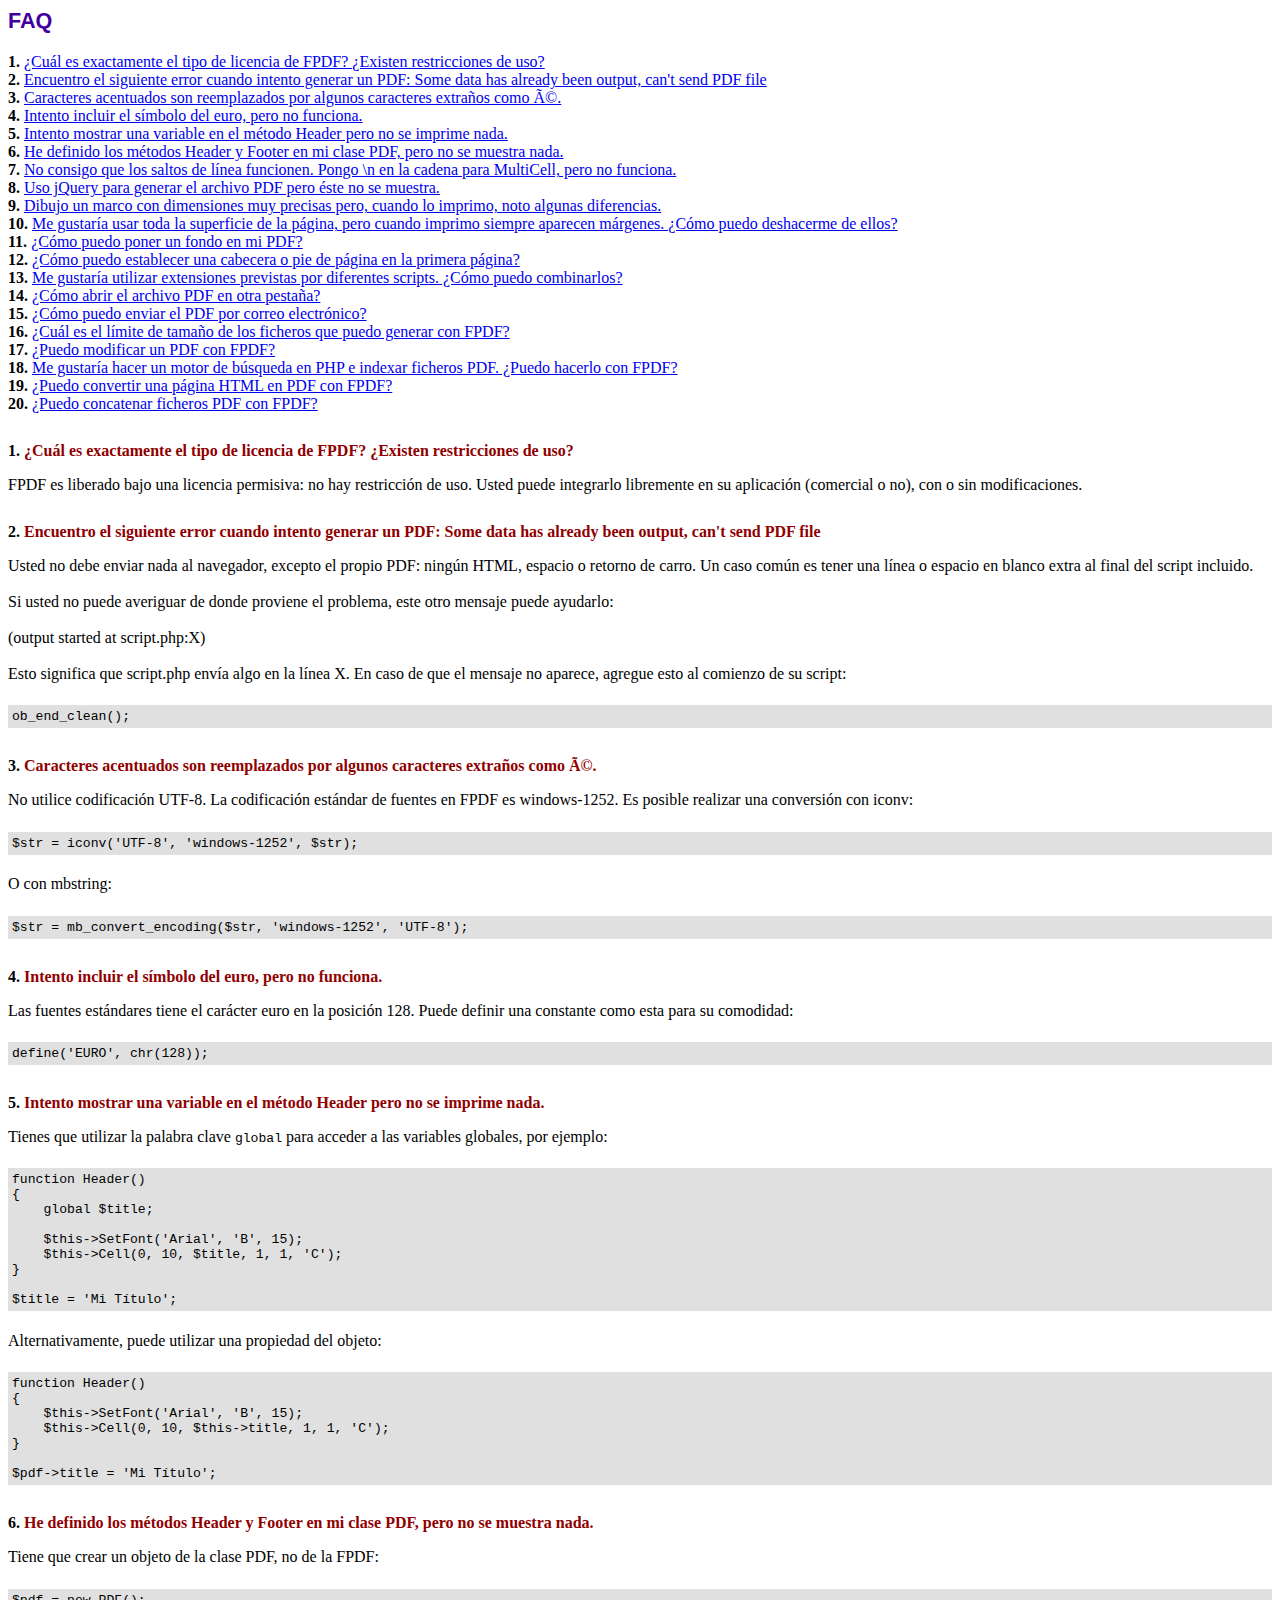
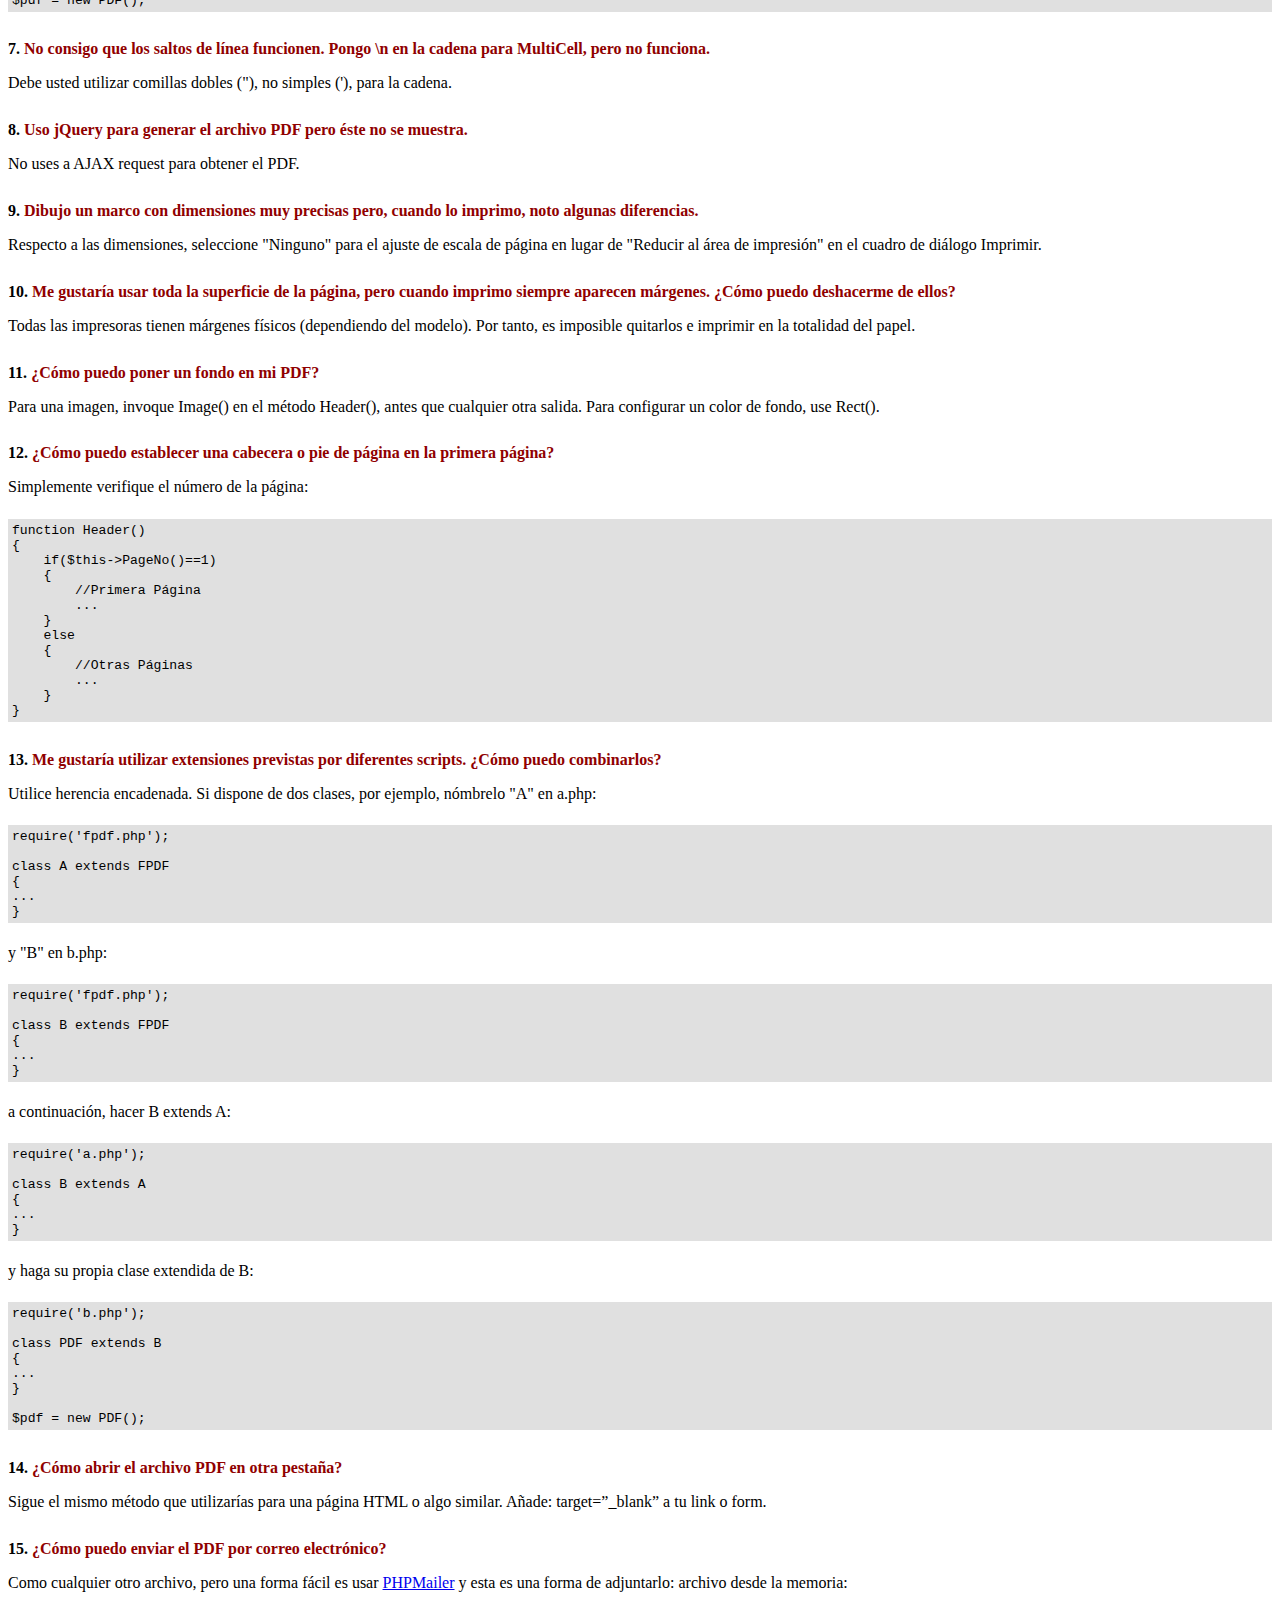
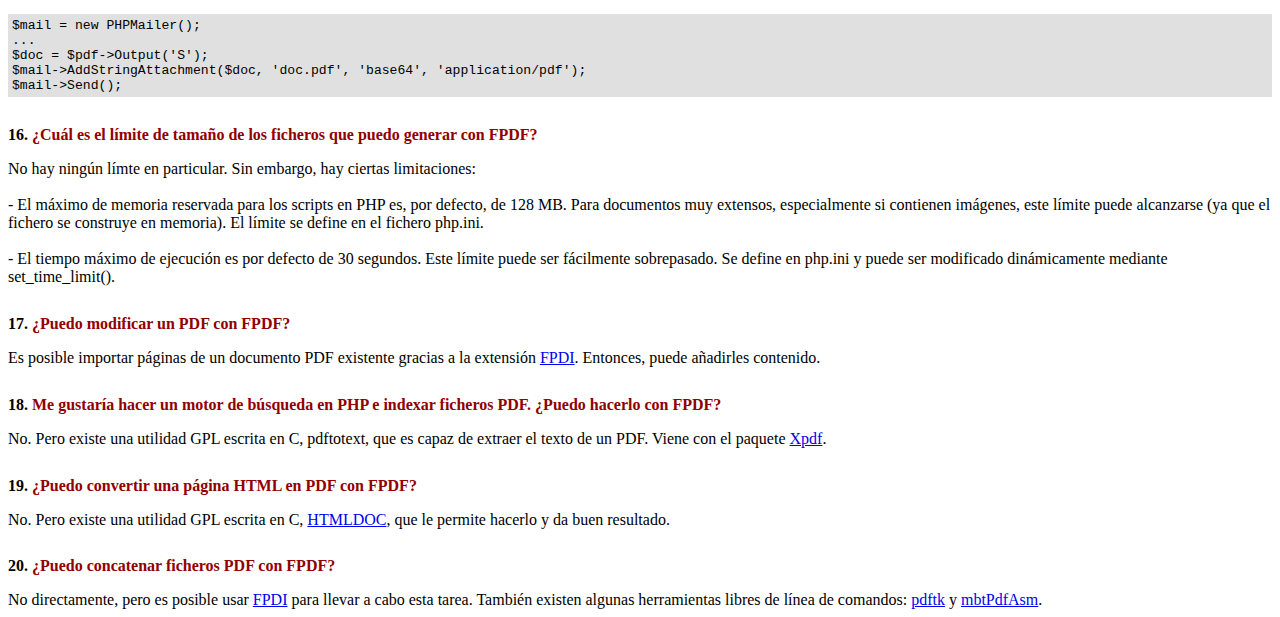
<file: Developer_Sergio_PedrazaGarcia/03-11-23_Dev_C_Gerontologico_V2/DevBackend/fpdf186/FAQ.htm>
<!DOCTYPE html PUBLIC "-//W3C//DTD HTML 4.01 Transitional//EN">
<html>
<head>
<meta http-equiv="Content-Type" content="text/html; charset=UTF-8">
<title>FAQ</title>
<link type="text/css" rel="stylesheet" href="fpdf.css">
<style type="text/css">
ul {list-style-type:none; margin:0; padding:0}
ul#answers li {margin-top:1.8em}
.question {font-weight:bold; color:#900000}
</style>
</head>
<body>
<h1>FAQ</h1>
<ul>
<li><b>1.</b> <a href='#q1'>¿Cuál es exactamente el tipo de licencia de FPDF? ¿Existen restricciones de uso?</a></li>
<li><b>2.</b> <a href='#q2'>Encuentro el siguiente error cuando intento generar un PDF: Some data has already been output, can't send PDF file</a></li>
<li><b>3.</b> <a href='#q3'>Caracteres acentuados son reemplazados por algunos caracteres extraños como Ã©.</a></li>
<li><b>4.</b> <a href='#q4'>Intento incluir el símbolo del euro, pero no funciona.</a></li>
<li><b>5.</b> <a href='#q5'>Intento mostrar una variable en el método Header pero no se imprime nada.</a></li>
<li><b>6.</b> <a href='#q6'>He definido los métodos Header y Footer en mi clase PDF, pero no se muestra nada.</a></li>
<li><b>7.</b> <a href='#q7'>No consigo que los saltos de línea funcionen. Pongo \n en la cadena para MultiCell, pero no funciona.</a></li>
<li><b>8.</b> <a href='#q8'>Uso jQuery para generar el archivo PDF pero éste no se muestra.</a></li>
<li><b>9.</b> <a href='#q9'>Dibujo un marco con dimensiones muy precisas pero, cuando lo imprimo, noto algunas diferencias.</a></li>
<li><b>10.</b> <a href='#q10'>Me gustaría usar toda la superficie de la página, pero cuando imprimo siempre aparecen márgenes. ¿Cómo puedo deshacerme de ellos?</a></li>
<li><b>11.</b> <a href='#q11'>¿Cómo puedo poner un fondo en mi PDF?</a></li>
<li><b>12.</b> <a href='#q12'>¿Cómo puedo establecer una cabecera o pie de página en la primera página?</a></li>
<li><b>13.</b> <a href='#q13'>Me gustaría utilizar extensiones previstas por diferentes scripts. ¿Cómo puedo combinarlos?</a></li>
<li><b>14.</b> <a href='#q14'>¿Cómo abrir el archivo PDF en otra pestaña?</a></li>
<li><b>15.</b> <a href='#q15'>¿Cómo puedo enviar el PDF por correo electrónico?</a></li>
<li><b>16.</b> <a href='#q16'>¿Cuál es el límite de tamaño de los ficheros que puedo generar con FPDF?</a></li>
<li><b>17.</b> <a href='#q17'>¿Puedo modificar un PDF con FPDF?</a></li>
<li><b>18.</b> <a href='#q18'>Me gustaría hacer un motor de búsqueda en PHP e indexar ficheros PDF. ¿Puedo hacerlo con FPDF?</a></li>
<li><b>19.</b> <a href='#q19'>¿Puedo convertir una página HTML en PDF con FPDF?</a></li>
<li><b>20.</b> <a href='#q20'>¿Puedo concatenar ficheros PDF con FPDF?</a></li>
</ul>

<ul id='answers'>
<li id='q1'>
<p><b>1.</b> <span class='question'>¿Cuál es exactamente el tipo de licencia de FPDF? ¿Existen restricciones de uso?</span></p>
FPDF es liberado bajo una licencia permisiva: no hay restricción de uso. Usted puede integrarlo
libremente en su aplicación (comercial o no), con o sin modificaciones.
</li>

<li id='q2'>
<p><b>2.</b> <span class='question'>Encuentro el siguiente error cuando intento generar un PDF: Some data has already been output, can't send PDF file</span></p>
Usted no debe enviar nada al navegador, excepto el propio PDF: ningún HTML, espacio o retorno de carro. Un caso común
es tener una línea o espacio en blanco extra al final del script incluido.<br>
<br>
Si usted no puede averiguar de donde proviene el problema, este otro mensaje puede ayudarlo:<br>
<br>
(output started at script.php:X)<br>
<br>
Esto significa que script.php envía algo en la línea X. En caso de que el mensaje no aparece, agregue esto al
comienzo de su script:
<div class="doc-source">
<pre><code>ob_end_clean();</code></pre>
</div>
</li>

<li id='q3'>
<p><b>3.</b> <span class='question'>Caracteres acentuados son reemplazados por algunos caracteres extraños como Ã©.</span></p>
No utilice codificación UTF-8. La codificación estándar de fuentes en FPDF es windows-1252.
Es posible realizar una conversión con iconv:
<div class="doc-source">
<pre><code>$str = iconv('UTF-8', 'windows-1252', $str);</code></pre>
</div>
O con mbstring:
<div class="doc-source">
<pre><code>$str = mb_convert_encoding($str, 'windows-1252', 'UTF-8');</code></pre>
</div>
</li>

<li id='q4'>
<p><b>4.</b> <span class='question'>Intento incluir el símbolo del euro, pero no funciona.</span></p>
Las fuentes estándares tiene el carácter euro en la posición 128. Puede definir una constante
como esta para su comodidad:
<div class="doc-source">
<pre><code>define('EURO', chr(128));</code></pre>
</div>
</li>

<li id='q5'>
<p><b>5.</b> <span class='question'>Intento mostrar una variable en el método Header pero no se imprime nada.</span></p>
Tienes que utilizar la palabra clave <code>global</code> para acceder a las variables globales, por ejemplo:
<div class="doc-source">
<pre><code>function Header()
{
    global $title;

    $this-&gt;SetFont('Arial', 'B', 15);
    $this-&gt;Cell(0, 10, $title, 1, 1, 'C');
}

$title = 'Mi Título';</code></pre>
</div>
Alternativamente, puede utilizar una propiedad del objeto:
<div class="doc-source">
<pre><code>function Header()
{
    $this-&gt;SetFont('Arial', 'B', 15);
    $this-&gt;Cell(0, 10, $this-&gt;title, 1, 1, 'C');
}

$pdf-&gt;title = 'Mi Título';</code></pre>
</div>
</li>

<li id='q6'>
<p><b>6.</b> <span class='question'>He definido los métodos Header y Footer en mi clase PDF, pero no se muestra nada.</span></p>
Tiene que crear un objeto de la clase PDF, no de la FPDF:
<div class="doc-source">
<pre><code>$pdf = new PDF();</code></pre>
</div>
</li>

<li id='q7'>
<p><b>7.</b> <span class='question'>No consigo que los saltos de línea funcionen. Pongo \n en la cadena para MultiCell, pero no funciona.</span></p>
Debe usted utilizar comillas dobles ("), no simples ('), para la cadena.
</li>

<li id='q8'>
<p><b>8.</b> <span class='question'>Uso jQuery para generar el archivo PDF pero éste no se muestra.</span></p>
No uses a AJAX request para obtener el PDF.
</li>

<li id='q9'>
<p><b>9.</b> <span class='question'>Dibujo un marco con dimensiones muy precisas pero, cuando lo imprimo, noto algunas diferencias.</span></p>
Respecto a las dimensiones, seleccione "Ninguno" para el ajuste de escala de página en lugar de "Reducir al área de impresión" en el cuadro de diálogo Imprimir.
</li>

<li id='q10'>
<p><b>10.</b> <span class='question'>Me gustaría usar toda la superficie de la página, pero cuando imprimo siempre aparecen márgenes. ¿Cómo puedo deshacerme de ellos?</span></p>
Todas las impresoras tienen márgenes físicos (dependiendo del modelo). Por tanto, es imposible quitarlos
e imprimir en la totalidad del papel.
</li>

<li id='q11'>
<p><b>11.</b> <span class='question'>¿Cómo puedo poner un fondo en mi PDF?</span></p>
Para una imagen, invoque Image() en el método Header(), antes que cualquier otra salida. Para configurar un color de fondo, use Rect().
</li>

<li id='q12'>
<p><b>12.</b> <span class='question'>¿Cómo puedo establecer una cabecera o pie de página en la primera página?</span></p>
Simplemente verifique el número de la página:
<div class="doc-source">
<pre><code>function Header()
{
    if($this-&gt;PageNo()==1)
    {
        //Primera Página
        ...
    }
    else
    {
        //Otras Páginas
        ...
    }
}</code></pre>
</div>
</li>

<li id='q13'>
<p><b>13.</b> <span class='question'>Me gustaría utilizar extensiones previstas por diferentes scripts. ¿Cómo puedo combinarlos?</span></p>
Utilice herencia encadenada. Si dispone de dos clases, por ejemplo, nómbrelo "A" en a.php:
<div class="doc-source">
<pre><code>require('fpdf.php');

class A extends FPDF
{
...
}</code></pre>
</div>
y "B" en b.php:
<div class="doc-source">
<pre><code>require('fpdf.php');

class B extends FPDF
{
...
}</code></pre>
</div>
a continuación, hacer B extends A:
<div class="doc-source">
<pre><code>require('a.php');

class B extends A
{
...
}</code></pre>
</div>
y haga su propia clase extendida de B:
<div class="doc-source">
<pre><code>require('b.php');

class PDF extends B
{
...
}

$pdf = new PDF();</code></pre>
</div>
</li>

<li id='q14'>
<p><b>14.</b> <span class='question'>¿Cómo abrir el archivo PDF en otra pestaña?</span></p>
Sigue el mismo método que utilizarías para una página HTML o algo similar.
Añade: target=”_blank” a tu link o form.
</li>

<li id='q15'>
<p><b>15.</b> <span class='question'>¿Cómo puedo enviar el PDF por correo electrónico?</span></p>
Como cualquier otro archivo, pero una forma fácil es usar <a href="https://github.com/PHPMailer/PHPMailer" target="_blank">PHPMailer</a>
y esta es una forma de adjuntarlo: archivo desde la memoria:
<div class="doc-source">
<pre><code>$mail = new PHPMailer();
...
$doc = $pdf-&gt;Output('S');
$mail-&gt;AddStringAttachment($doc, 'doc.pdf', 'base64', 'application/pdf');
$mail-&gt;Send();</code></pre>
</div>
</li>

<li id='q16'>
<p><b>16.</b> <span class='question'>¿Cuál es el límite de tamaño de los ficheros que puedo generar con FPDF?</span></p>
No hay ningún límte en particular. Sin embargo, hay ciertas limitaciones:
<br>
<br>
- El máximo de memoria reservada para los scripts en PHP es, por defecto, de 128 MB. Para documentos
muy extensos, especialmente si contienen imágenes, este límite puede alcanzarse (ya que el fichero
se construye en memoria). El límite se define en el fichero php.ini.
<br>
<br>
- El tiempo máximo de ejecución es por defecto de 30 segundos. Este límite puede ser fácilmente
sobrepasado. Se define en php.ini y puede ser modificado dinámicamente mediante set_time_limit().
</li>

<li id='q17'>
<p><b>17.</b> <span class='question'>¿Puedo modificar un PDF con FPDF?</span></p>
Es posible importar páginas de un documento PDF existente gracias a la extensión
<a href="https://www.setasign.com/products/fpdi/about/" target="_blank">FPDI</a>.
Entonces, puede añadirles contenido.
</li>

<li id='q18'>
<p><b>18.</b> <span class='question'>Me gustaría hacer un motor de búsqueda en PHP e indexar ficheros PDF. ¿Puedo hacerlo con FPDF?</span></p>
No. Pero existe una utilidad GPL escrita en C, pdftotext, que es capaz de extraer el texto de
un PDF. Viene con el paquete <a href="https://www.xpdfreader.com" target="_blank">Xpdf</a>.
</li>

<li id='q19'>
<p><b>19.</b> <span class='question'>¿Puedo convertir una página HTML en PDF con FPDF?</span></p>
No. Pero existe una utilidad GPL escrita en C, <a href="https://www.msweet.org/htmldoc/" target="_blank">HTMLDOC</a>,
que le permite hacerlo y da buen resultado.
</li>

<li id='q20'>
<p><b>20.</b> <span class='question'>¿Puedo concatenar ficheros PDF con FPDF?</span></p>
No directamente, pero es posible usar <a href="https://www.setasign.com/products/fpdi/demos/concatenate-fake/" target="_blank">FPDI</a>
para llevar a cabo esta tarea. También existen algunas herramientas libres de línea de comandos:
<a href="https://www.pdflabs.com/tools/pdftk-the-pdf-toolkit/" target="_blank">pdftk</a> y
<a href="http://thierry.schmit.free.fr/spip/spip.php?article15" target="_blank">mbtPdfAsm</a>.
</li>
</ul>
</body>
</html>
</file>
<file: Developer_Sergio_PedrazaGarcia/03-11-23_Dev_C_Gerontologico_V2/DevBackend/fpdf186/fpdf.css>
body {font-family:"Times New Roman",serif}
h1 {font:bold 135% Arial,sans-serif; color:#4000A0; margin-bottom:0.9em}
h2 {font:bold 95% Arial,sans-serif; color:#900000; margin-top:1.5em; margin-bottom:1em}
dl.param dt {text-decoration:underline}
dl.param dd {margin-top:1em; margin-bottom:1em}
dl.param ul {margin-top:1em; margin-bottom:1em}
tt, code, kbd {font-family:"Courier New",Courier,monospace; font-size:82%}
div.source {margin-top:1.4em; margin-bottom:1.3em}
div.source pre {display:table; border:1px solid #24246A; width:100%; margin:0em; font-family:inherit; font-size:100%}
div.source code {display:block; border:1px solid #C5C5EC; background-color:#F0F5FF; padding:6px; color:#000000}
div.doc-source {margin-top:1.4em; margin-bottom:1.3em}
div.doc-source pre {display:table; width:100%; margin:0em; font-family:inherit; font-size:100%}
div.doc-source code {display:block; background-color:#E0E0E0; padding:4px}
.kw {color:#000080; font-weight:bold}
.str {color:#CC0000}
.cmt {color:#008000}
p.demo {text-align:center; margin-top:-0.9em}
a.demo {text-decoration:none; font-weight:bold; color:#0000CC}
a.demo:link {text-decoration:none; font-weight:bold; color:#0000CC}
a.demo:hover {text-decoration:none; font-weight:bold; color:#0000FF}
a.demo:active {text-decoration:none; font-weight:bold; color:#0000FF}
</file>
<file: C_Gerontologico/CSS/index.css>
/* Estilos en línea para simplificar, puedes moverlos a tu archivo CSS */
body {
    font-family: Arial, sans-serif;
    margin: 0;
    padding: 0;
}

header {
    background-color: #fafafa;
    color: #fff;
    display: flex;
    justify-content: space-between;
    align-items: center;
    padding: 10px 20px;
}

header a {
    color: #1a1919;
    text-decoration: none;
    margin-left: 20px;
}

header a:hover {
    text-decoration: underline;
}

.logo img {
    max-width: 200px; /* Ajusta el tamaño de tu logo */
}

.carrousel-slider {
    text-align: center;
    margin-top: 20px;
}

.carrousel-slider img {
    max-width: 100%; /* Ajusta el tamaño de las imágenes del carrusel */
}

.carousel-nav {
    margin-top: 10px;
}
</file>
<file: C_Gerontologico/CSS/register.css>
body {
    font-family: Arial, sans-serif;
    background-color: #f5f5f5;
    margin: 0;
    padding: 0;
    display: flex;
    justify-content: center;
    align-items: center;
    min-height: 100vh;
}

.form_div {
    background-color: #fff;
    padding: 20px;
    border-radius: 10px;
    box-shadow: 0 0 10px rgba(0, 0, 0, 0.2);
    width: 400px;
}

h1 {
    text-align: center;
}

form {
    margin-top: 20px;
}

label {
    display: block;
    margin-top: 10px;
}

input[type="text"],
input[type="email"],
input[type="tel"],
input[type="number"] {
    width:  90%;
    padding: 10px;
    margin-top: 5px;
    border: 1px solid #ccc;
    border-radius: 5px;
}

div.Talleres {
    margin-top: 20px;
}

div.Talleres label {
    display: inline-block;
    margin-right: 10px;
}

h2 {
    margin-top: 20px;
    font-size: 1.2em;
}

input[type="submit"] {
    background-color: #007bff;
    color: #fff;
    padding: 10px 20px;
    border: none;
    border-radius: 5px;
    cursor: pointer;
}

input[type="submit"]:hover {
    background-color: #0056b3;
}
</file>
<file: Developer_Sergio_PedrazaGarcia/03-11-23_Dev_C_Gerontologico_V2/CSS/acercade.css>
body{
    font-family: Montserrat;
}
.grid-container {
    display: grid;
    grid-template-columns: 1fr 1fr; /* 2 columnas de igual tamaño */
    grid-gap: 25px; /* espacio entre las celdas */
    padding: 20px;
    margin-bottom: 20px;
}

.mision, .vision {
    background-color: white;
    padding: 20px;
    display: flex;
    flex-direction: column;
    justify-content: center;
    box-shadow: 0 0 10px rgba(0, 0, 0, 0.1);
    align-items: center; /* Centra el contenido horizontalmente */
    border-radius: 20px 20px 20px 20px; /* Bordes curvados solo del lado izquierdo */
}
h1{
    color: white;
}
h2, h4{
    color: white;
}

.iframe-container {
    grid-column: span 2; /* Hace que el iframe ocupe las 2 columnas */
    padding: 20px;
    display: flex;
    justify-content: center;
    
}

iframe {
    width: 1000px; /* Ajusta según tus necesidades */
    height: 350px; /* Ajusta según tus necesidades */
}
/*Ms info*/
.contenedor {
    display: flex;
    justify-content: center;
  }
  
  button {
    margin: 15px;

    background-color: #2285ff;
    color: white;
    padding: 10px 15px;
    border: none;
    border-radius: 10px;
    cursor: pointer;
    margin-top: 10px;
  }
  
  .info {
    display: none;
    justify-content: center;

    width: 1000%;
    max-width: 1000px;
    margin: 0 auto;
    background-color: white;
    padding: 20px;
    border: 1px solid #ddd;
    border-radius: 5px;
  }
  /*Horario*/
  .horario {
    max-width: 600px; /* Ajusta el ancho máximo según tus necesidades */
    margin: 0 auto;
    background-color: #fff;
    border-radius: 8px;
    box-shadow: 0 0 10px rgba(0, 0, 0, 0.2);
    padding: 20px;
}

ul {
    list-style: none;
    padding: 0;
}

li {
    display: flex;
    justify-content: space-between;
    align-items: center;
    border-bottom: 1px solid #ddd;
    padding: 10px 0;
}

.hora {
    font-weight: bold;
}

.actividad {
    flex-grow: 1;
    padding-left: 20px;
}

@media (max-width: 768px) {
    .horario {
        max-width: 90%; /* Hacerlo responsivo al 100% en dispositivos pequeños */
        border-radius: 10px;
    }
}
/* Para dispositivos móviles */
@media (max-width: 1050px) {
  .grid-container {
      grid-template-columns: 1fr; /* 1 columna para móviles */
  }
  .contenedor{
    max-width: 90%;
  }
  .info{
    max-width: 90%;
  }
}
@media (max-width: 768px) {
    .grid-container {
        grid-template-columns: 1fr; /* 1 columna para móviles */
    }
    .contenedor{
      max-width: 90%;
    }
    .info{
      max-width: 90%;
    }
}
@media (max-width: 390px) {

  .contenedor{
    max-width: 90%;
    grid-template-columns: 1fr;
  }
  .info{
    max-width: 90%;
  }
}
</file>
<file: Developer_Sergio_PedrazaGarcia/03-11-23_Dev_C_Gerontologico_V2/CSS/servicios.css>
.con {
    margin: 140px  90px auto;
    display: block;
    width: 72%;
    height: 260px;
    background-color: #ffffff;
    padding: 5px;
    border-radius: 20px;
}

.h2 {
    margin: 30px ;
}

.p {
    margin: 30px 330px 30px 30px;
    text-align: justify;
    font-size: 24px;
}

.ball {
    top: 130px;
    right: 100px;
    position: absolute;
    display: block;
    width: 350px;
    height: 350px;
    border-radius: 50%;
    background-image: url(../img/img3.jpg);
    background-size: cover;
    background-position: center;
}

.espacio {
    width: 100%;
    height: 100px;
}

.espacio2 {
    width: 100%;
    height: 350px;
}

/* footer */

footer {
    background-color: rgb(255, 255, 255);
    max-width: 100%;
    padding: 20px;
}

footer p {
    margin: 5px;
    text-align: center;
    color: black;
}


.container{
    width: 100%;
    max-width: 90%;
    margin: auto;
}
.lbl-menu{
    background: rgba(34, 51, 68, 0);
}
.lbl-menu label{
    display: inline-block;
    padding: 20px;
    color: #fff;
    cursor: pointer;
    transition: all 400ms ease;
}
.lbl-menu label:hover{
    background: #28435d;
}
.lbl-menu label.active {
    background: #fff;
    color: #000;
    font-weight: bold;
}
.content{
    position: relative;
}
.content div{
    position: absolute;
    line-height: 1.8;
    transition: all 600ms ease;
    opacity: 0;
    visibility: hidden;
    /* transform: scale(0.90); */
    padding: 30px;
    background: #fff;
    padding-bottom: 40px;
}
#radio1,#radio2,#radio3{
    display: none;
}
#radio1:checked ~ .tab1,
#radio2:checked ~ .tab2,
#radio3:checked ~ .tab3
{
    opacity: 1;
    visibility: visible;
    /* transform: scale(1); */
    height: 230px;
}


.imagen {
    position: absolute;
    width: 250px;
    height: 250px;
    background-size: cover;
    background-position: center;
    right: 25px;
    top: 25px;
    transition: all 400ms ease;
}

.img1 {
    background-image: url(../img/img4.jpg);
}

.img2 {
    background-image: url(../img/medico.jpg);
}

.img3 {
    background-image: url(../img/danza.jpg);
}

.gg p{
    width: 70%;
    text-align: justify;
    transition: all 400ms ease;
}

.container2 {
    display: none;
}


@media (max-width: 1070px) {
    .p {
        font-size: 20px;
    }
}

@media (max-width: 985px) {
    .p {
        font-size: 18px;
        margin: 30px 280px 30px 30px;
    }

    .con {
        width: 65%;
        transition: all 400ms ease;
    }

    .gg p{
        width: 60%;
    }

    .lbl-menu label{
        padding: 20px 10px 20px 10px;
    }
}

@media (max-width: 870px) {
    .p {
        font-size: 14px;
        margin: 30px 240px 30px 30px;
    }

    .con {
        height: 220px;
        transition: all 400ms ease;
    }

    .ball {
        right: 70px;
        width: 300px;
        height: 300px;
        transition: all 400ms ease;
    }

}

@media (max-width: 780px) {
    .gg p{
        width: 50%;
        font-size: 14px;
    }

    .gg h2{
        margin: 0%;
    }
}

@media (max-width: 730px) {
    .con {
        height: 250px;
    }

    .ball {
        right: 70px;
        width: 250px;
        height: 250px;
    }

    .p {
        font-size: 14px;
        margin: 30px 200px 30px 30px;
    }
}

@media (max-width: 684px) {
    .lbl-menu label{
        font-size: 14px;
    }

    .gg p{
        width: 45%;
        font-size: 14px;
    }

    .gg h2{
        font-size: 18px;
    }

    .con {
        width: 80%;
    }

    .ball {
        right: 60px;
        width: 150px;
        height: 150px;
        top: 285px;
        transition: all 400ms ease;
    }

}

@media (max-width: 608px) {
    .ball {
        right: 10%;
        left:10%;
        width: 300px;
        height: 150px;
        top: 300px;
        border-radius: 10px;
        transition: all 400ms ease;
        margin: 0 auto;
    }

    .con p{
        margin: 20px;
    }

    .con h2{
        font-size: 22px;
    }


    .con {
        margin: 20px auto;
        width: 90%;
        height: 350px;
    }

    .espacio {
        height: 30px;
    }

    .espacio2 {
        height: 10px;
    }

    .container {
        display: none;
    }

    .container2 {
        border-radius: 20px;
        display: block;
        display: flex;
        flex-direction: column;
        padding: 20px;
        background-color: #66b3cc; /* Color de fondo opcional */
    }

    .container2 h2{
        font-size: 22px;
    }

    /* Estilo común para las clases psi, med y fis */
    .psi, .med, .fis {
        text-align: justify;
        margin-bottom: 20px;
        padding: 15px;
        border: 1px solid #ddd; /* Borde opcional */
        border-radius: 8px;
        background-color: #fff; /* Color de fondo opcional */
    }


    .psi, .med, .fis {
        padding: 10px;
        color: #000;
    }
}





@media (max-width: 390px){
    .con{
        margin: 20px auto;
        width: 96%;
        height: 390px;
    }

    .ball {
        top: 330px;
        width: 90%;
        right: 2%;
        left: 2%;
    }

    .espacio{
        height: 0px;
    }
    
}
</file>
<file: Developer_Sergio_PedrazaGarcia/03-11-23_Dev_C_Gerontologico_V2/CSS/talleres.css>
body {
    font-family: Montserrat;
}

.container1 {
    width: 100%;
    height: 400px;
    align-items: center;
    position: relative;
    background-image: url(../img/fondo.png);
    background-repeat: repeat;

}

.container2 {
    width: 70%;
    height: 300px;
    margin: 0 auto;
    display: block;
    justify-content: center;
    align-items: center;
    z-index: 2;
    background-color: aquamarine;
}

.grid {
    display: grid;

    grid-template-columns: 1fr 1fr 1fr;
    grid-template-rows: 15% 1fr 1fr;

    height: 900px;
}

#grid_0 {
    grid-column: 1/4;
    text-align: center;
    color: #fff;
    font-size: 38px;
}

#grid_1 {
    background-image: url(../img/danza.jpg);
}

#grid_3 {
    background-image: url(../img/pintura.jpg);
}

#grid_5 {
    background-image: url(../img/cocina.jpg);
}

#grid_2, #grid_4, #grid_6 {
    margin: 20px;

}

#grid_1, #grid_3, #grid_5 {
    background-size: cover; /* Ajusta el tamaño de la imagen para cubrir todo el contenedor */
    background-position: center; /* Centra la imagen en el contenedor */
}

h1{
    text-align: center;
    font-size: 24px;
    color: #fff;
    margin: 40px;
}

p{
    text-align: justify;
    color: #fff;
    font-size: 18px;
}
/* footer */

footer {
    background-color: rgb(255, 255, 255);
    max-width: 100%;
    padding: 20px;
}

footer p {
    margin: 5px;
    text-align: center;
    color: black;
}
/* Carrusel de imagenes */

@media (max-width: 900px) {
    .grid {
        max-height: 750px;
    }

    h1 {
        margin: 10px;
    }

    p{
        font-size: 16px;
    }

}

@media (max-width: 750px) {
    h1{
        font-size: 18px;
    }

    p{
        font-size: 14px;
    }
}

.grid-movil {
    display: none;
}

@media (max-width: 600px) {

    .grid{
        display: none;
    }

    .grid-movil {
        display: grid;

        grid-template-columns: 1fr;
        grid-template-rows: 7% 1fr 1fr 1fr 1fr 1fr 1fr;

        height: auto;
    }

    #grid_0 {
        grid-column: 1/2;
        font-size: 28px;
    }
    

    h1{
        text-align: center;
        font-size: 24px;
        color: #fff;
        margin: 40px;
    }
    
    p{
        text-align: justify;
        color: #fff;
        font-size: 18px;
    }

}

@media (max-width: 320px) {
    h1{
        text-align: center;
        font-size: 22px;
        color: #fff;
        margin: 40px;
    }
    
    p{
        text-align: justify;
        color: #fff;
        font-size: 14px;
    }
}
</file>
